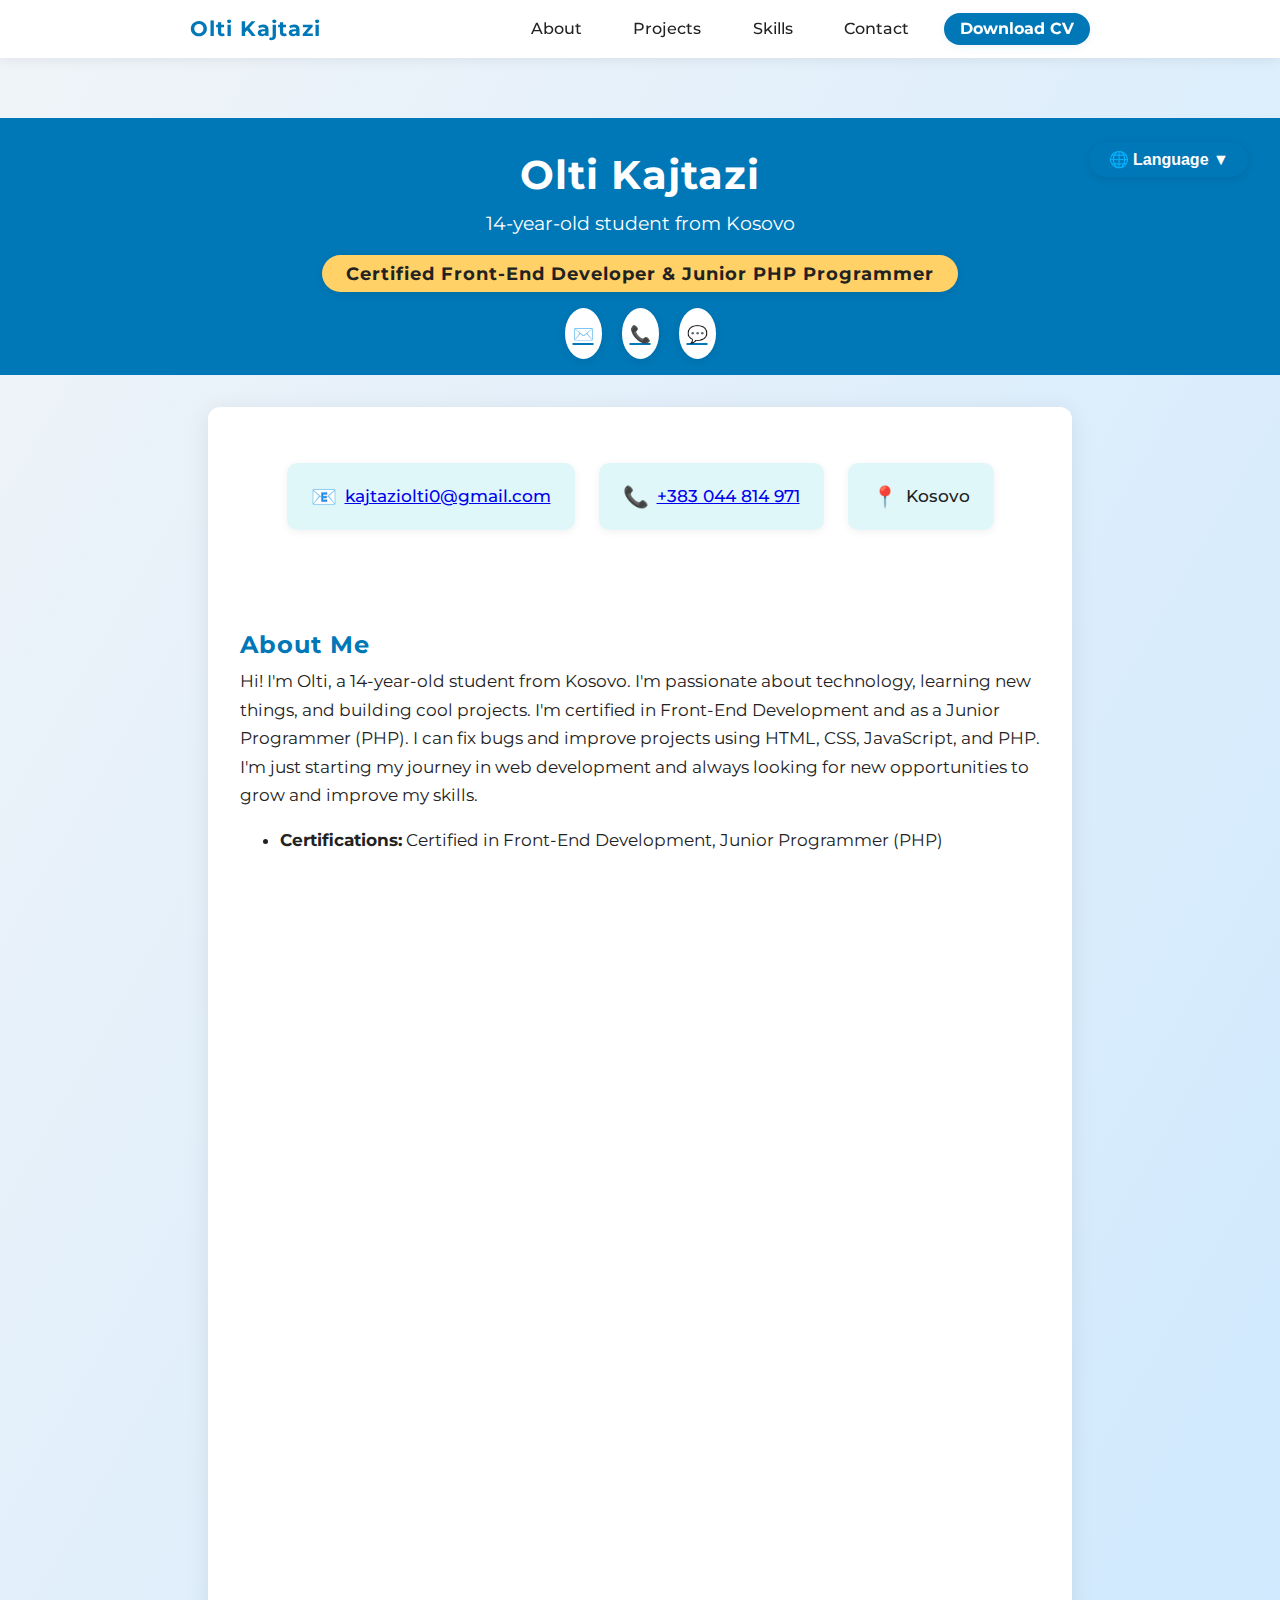
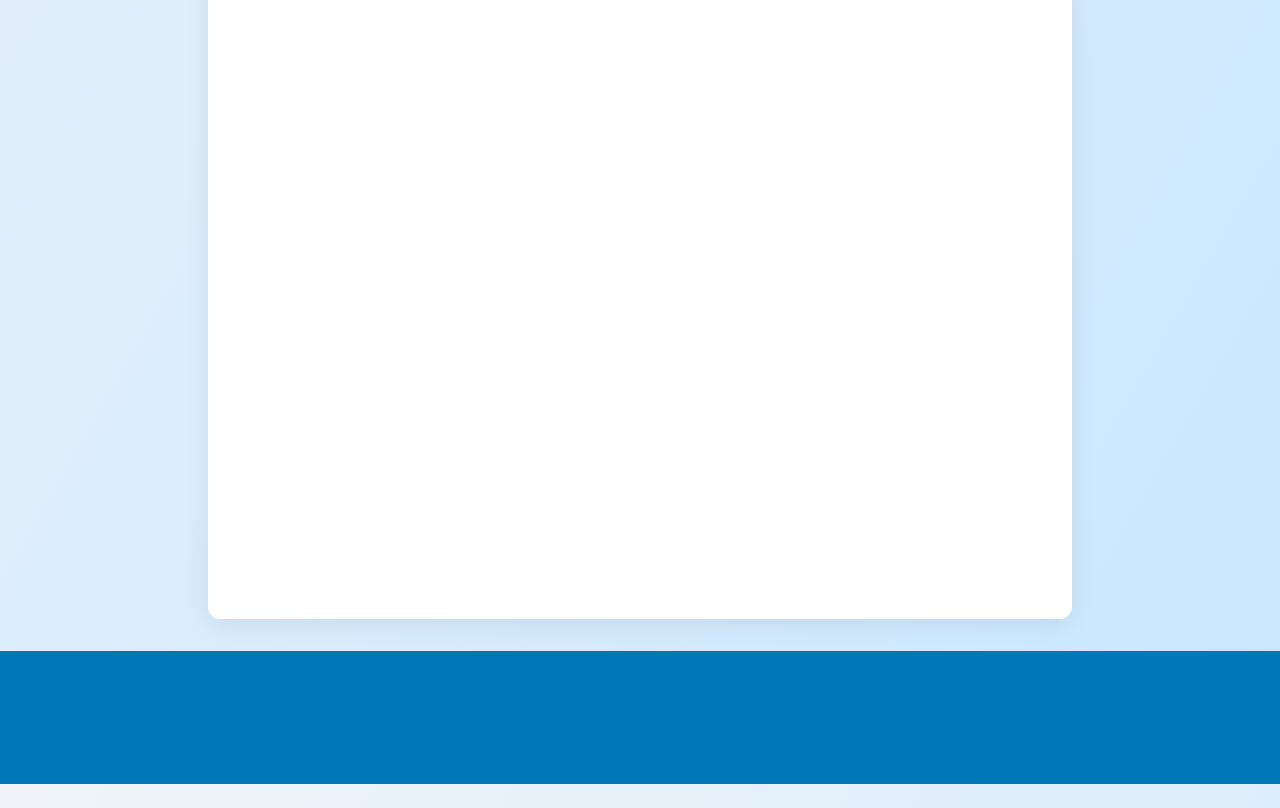
<file: index.html>
<!DOCTYPE html>
<html lang="en">
<head>
    <meta charset="UTF-8">
    <meta name="viewport" content="width=device-width, initial-scale=1.0">
    <title>Olti Kajtazi | Portfolio</title>
    <link href="https://fonts.googleapis.com/css2?family=Montserrat:wght@400;700&display=swap" rel="stylesheet">
    <style>
        body {
            font-family: 'Montserrat', Arial, sans-serif;
            margin: 0;
            padding: 0;
            background: linear-gradient(120deg, #f0f4f8 0%, #c9e7ff 100%);
            color: #222;
        }
        /* --- Navbar Styles --- */
        .navbar {
            width: 100%;
            background: #fff;
            box-shadow: 0 2px 12px rgba(0,0,0,0.07);
            position: sticky;
            top: 0;
            z-index: 100;
            transition: box-shadow 0.3s;
        }
        .nav-container {
            max-width: 900px;
            margin: 0 auto;
            display: flex;
            align-items: center;
            justify-content: space-between;
            padding: 0.7rem 1.5rem;
        }
        .nav-logo {
            font-family: 'Montserrat', Arial, sans-serif;
            font-weight: 700;
            font-size: 1.3rem;
            color: #0077b6;
            text-decoration: none;
            letter-spacing: 1px;
        }
        .nav-links {
            list-style: none;
            display: flex;
            gap: 1.2rem;
            margin: 0;
            padding: 0;
        }
        .nav-link {
            color: #222;
            text-decoration: none;
            font-weight: 500;
            font-size: 1rem;
            padding: 0.4rem 1rem;
            border-radius: 20px;
            transition: background 0.2s, color 0.2s, box-shadow 0.2s;
        }
        .nav-link:hover, .nav-link:focus {
            background: #e0f7fa;
            color: #0077b6;
            box-shadow: 0 2px 8px rgba(0,0,0,0.08);
        }
        .nav-cv {
            background: #0077b6;
            color: #fff;
            font-weight: 700;
            box-shadow: 0 2px 8px rgba(0,119,182,0.08);
        }
        .nav-cv:hover {
            background: #ffd166;
            color: #222;
        }
        @media (max-width: 700px) {
            .nav-container {
                flex-direction: column;
                align-items: flex-start;
                gap: 0.5rem;
                padding: 0.7rem 0.7rem;
            }
            .nav-links {
                gap: 0.5rem;
                flex-wrap: wrap;
            }
        }
        header {
            background: #0077b6;
            color: #fff;
            padding: 2rem 0 1rem 0;
            text-align: center;
            margin-top: 60px;
            position: relative;
        }
        header h1 {
            margin: 0;
            font-size: 2.5rem;
        }
        header p {
            margin: 0.5rem 0 0 0;
            font-size: 1.2rem;
        }
        .header-highlight {
            background: #ffd166;
            color: #222;
            display: inline-block;
            padding: 0.5rem 1.5rem;
            border-radius: 30px;
            font-weight: bold;
            font-size: 1.1rem;
            margin-top: 1rem;
            box-shadow: 0 2px 8px rgba(0,0,0,0.08);
            letter-spacing: 1px;
            animation: pop 1.2s cubic-bezier(.68,-0.55,.27,1.55);
        }
        @keyframes pop {
            0% { transform: scale(0.7); opacity: 0; }
            80% { transform: scale(1.1); opacity: 1; }
            100% { transform: scale(1); }
        }
        .container {
            max-width: 800px;
            margin: 2rem auto;
            background: #fff;
            border-radius: 12px;
            box-shadow: 0 4px 24px rgba(0,0,0,0.08);
            padding: 2rem;
        }
        .info {
            display: flex;
            flex-direction: column;
            gap: 0.5rem;
            margin-bottom: 2rem;
        }
        .info-cards {
            display: flex;
            gap: 1.5rem;
            justify-content: center;
            margin-bottom: 1.5rem;
            flex-wrap: wrap;
        }
        .info-card {
            background: #e0f7fa;
            border-radius: 10px;
            padding: 1rem 1.5rem;
            box-shadow: 0 2px 8px rgba(0,0,0,0.06);
            display: flex;
            align-items: center;
            gap: 0.5rem;
            font-size: 1.1rem;
            font-weight: 500;
            transition: transform 0.2s;
        }
        .info-card:hover {
            transform: translateY(-5px) scale(1.04);
            background: #b2ebf2;
        }
        .info-icon {
            font-size: 1.3rem;
        }
        .about {
            margin-bottom: 2rem;
        }
        .about h2 {
            color: #0077b6;
            margin-bottom: 0.5rem;
        }
        .about p {
            margin: 0;
        }
        .skills {
            margin-bottom: 2rem;
        }
        .skills h2 {
            color: #0077b6;
            margin-bottom: 0.5rem;
        }
        .skills-table {
            width: 100%;
            border-collapse: collapse;
            margin-top: 1rem;
        }
        .skills-table th, .skills-table td {
            border: 1px solid #e0f7fa;
            padding: 0.6rem 1rem;
            text-align: left;
        }
        .skills-table th {
            background: #e0f7fa;
            color: #0077b6;
            font-weight: 700;
        }
        .skills-table td {
            background: #f8fafc;
        }
        .skill-level {
            font-weight: 600;
            color: #0077b6;
        }
        .contact {
            margin-top: 2rem;
        }
        .contact h2 {
            color: #0077b6;
            margin-bottom: 0.5rem;
        }
        .contact ul {
            list-style: none;
            padding: 0;
        }
        .contact li {
            margin-bottom: 0.5rem;
        }
        footer {
            background: #0077b6;
            color: #fff;
            text-align: center;
            padding: 1rem 0;
            margin-top: 2rem;
            font-size: 1rem;
        }
        footer a {
            color: #fff;
            text-decoration: underline;
        }
        .footer-content {
            max-width: 800px;
            margin: 0 auto;
            display: flex;
            flex-wrap: wrap;
            gap: 0.5rem;
            justify-content: center;
            align-items: center;
        }
        .header-socials {
            margin-top: 1rem;
        }
        .header-socials a {
            margin: 0 0.5rem;
            font-size: 1.5rem;
            color: #0077b6;
            background: #fff;
            border-radius: 50%;
            padding: 0.3rem 0.5rem;
            box-shadow: 0 2px 8px rgba(0,0,0,0.08);
            transition: background 0.2s, color 0.2s, transform 0.2s;
            display: inline-block;
        }
        .header-socials a:hover {
            background: #ffd166;
            color: #222;
            transform: scale(1.15);
        }
        .social-icon {
            vertical-align: middle;
        }
        .projects {
            margin-bottom: 2rem;
        }
        .projects h2 {
            color: #0077b6;
            margin-bottom: 0.5rem;
        }
        .projects-grid {
            display: flex;
            gap: 1.5rem;
            flex-wrap: wrap;
            justify-content: center;
        }
        .project-card {
            background: #f8fafc;
            border-radius: 12px;
            box-shadow: 0 2px 12px rgba(0,0,0,0.07);
            padding: 1.2rem 1.5rem;
            width: 240px;
            text-align: center;
            transition: transform 0.2s, box-shadow 0.2s;
        }
        .project-card:hover {
            transform: translateY(-8px) scale(1.04);
            box-shadow: 0 6px 24px rgba(0,0,0,0.13);
            background: #e0f7fa;
        }
        .project-icon {
            font-size: 2rem;
            margin-bottom: 0.5rem;
        }
        .lang-switcher {
            position: absolute;
            top: 1.5rem;
            right: 2rem;
            z-index: 10;
            display: flex;
            flex-direction: column;
            align-items: flex-end;
        }
        .lang-btn {
            background: #0077b6;
            color: #fff;
            border: none;
            border-radius: 20px;
            padding: 0.5rem 1.2rem;
            font-size: 1rem;
            cursor: pointer;
            font-weight: 600;
            box-shadow: 0 2px 8px rgba(0,0,0,0.08);
            transition: background 0.2s;
        }
        .lang-btn:hover {
            background: #ffd166;
            color: #222;
        }
        .lang-menu {
            display: none;
            flex-direction: column;
            background: #fff;
            border-radius: 10px;
            box-shadow: 0 2px 12px rgba(0,0,0,0.13);
            margin-top: 0.5rem;
            min-width: 120px;
            overflow: hidden;
        }
        .lang-menu button {
            background: none;
            border: none;
            color: #0077b6;
            padding: 0.7rem 1rem;
            text-align: left;
            font-size: 1rem;
            cursor: pointer;
            transition: background 0.2s, color 0.2s;
        }
        .lang-menu button:hover {
            background: #e0f7fa;
            color: #222;
        }
        /* --- Section Animations --- */
        .container, .about, .skills, .projects, .contact, .footer-content {
            opacity: 0;
            transform: translateY(40px);
            transition: opacity 0.7s cubic-bezier(.68,-0.55,.27,1.55), transform 0.7s cubic-bezier(.68,-0.55,.27,1.55);
        }
        .container.visible, .about.visible, .skills.visible, .projects.visible, .contact.visible, .footer-content.visible {
            opacity: 1;
            transform: none;
        }
        /* --- Typography Improvements --- */
        h1, h2, h3 {
            letter-spacing: 1px;
        }
        h2 {
            font-size: 1.5rem;
            font-weight: 700;
        }
        h3 {
            font-size: 1.15rem;
            font-weight: 600;
        }
        p, li, span, a {
            font-size: 1.05rem;
            line-height: 1.7;
        }
        /* --- Section Spacing --- */
        section {
            margin-bottom: 2.5rem;
            padding-top: 1.5rem;
        }
        @media (max-width: 600px) {
            section {
                margin-bottom: 1.2rem;
                padding-top: 1rem;
            }
        }
    </style>
</head>
<body>
    <nav class="navbar">
        <div class="nav-container">
            <a href="#" class="nav-logo">Olti Kajtazi</a>
            <ul class="nav-links">
                <li><a href="#about" class="nav-link">About</a></li>
                <li><a href="#projects" class="nav-link">Projects</a></li>
                <li><a href="#skills" class="nav-link">Skills</a></li>
                <li><a href="#contact" class="nav-link">Contact</a></li>
                <li><a href="Olti_Kajtazi_CV.pdf" class="nav-link nav-cv" target="_blank" download>Download CV</a></li>
            </ul>
        </div>
    </nav>
    <header>
        <h1 id="main-title">Olti Kajtazi</h1>
        <p id="main-desc">14-year-old student from Kosovo</p>
        <div class="header-highlight" id="main-highlight">Certified Front-End Developer & Junior PHP Programmer</div>
        <div class="header-socials">
            <a href="mailto:kajtaziolti0@gmail.com" title="Email"><span class="social-icon">✉️</span></a>
            <a href="tel:+383044814971" title="Call"><span class="social-icon">📞</span></a>
            <a href="#" title="Contact"><span class="social-icon">💬</span></a>
        </div>
        <div class="lang-switcher" style="position: absolute; top: 1.5rem; right: 2rem;">
            <button class="lang-btn" onclick="toggleLangMenu()">🌐 Language ▼</button>
            <div class="lang-menu" id="lang-menu">
                <button onclick="setLang('en');toggleLangMenu()">English</button>
                <button onclick="setLang('sq');toggleLangMenu()">Shqip</button>
                <button onclick="setLang('es');toggleLangMenu()">Español</button>
                <button onclick="setLang('fr');toggleLangMenu()">Français</button>
                <button onclick="setLang('de');toggleLangMenu()">Deutsch</button>
                <button onclick="setLang('zh');toggleLangMenu()">中文</button>
                <button onclick="setLang('ar');toggleLangMenu()">العربية</button>
                <button onclick="setLang('pt');toggleLangMenu()">Português</button>
                <button onclick="setLang('ru');toggleLangMenu()">Русский</button>
                <button onclick="setLang('hi');toggleLangMenu()">हिन्दी</button>
            </div>
        </div>
    </header>
    <div class="container" id="main-container">
        <section class="info">
            <div class="info-cards">
                <div class="info-card">
                    <span class="info-icon">📧</span>
                    <a id="email-link" href="mailto:kajtaziolti0@gmail.com">kajtaziolti0@gmail.com</a>
                </div>
                <div class="info-card">
                    <span class="info-icon">📞</span>
                    <a id="phone-link" href="tel:+383044814971">+383 044 814 971</a>
                </div>
                <div class="info-card">
                    <span class="info-icon">📍</span>
                    <span id="location">Kosovo</span>
                </div>
            </div>
        </section>
        <section class="about" id="about">
            <h2 id="about-title">About Me</h2>
            <p id="about-desc">
                Hi! I'm Olti, a 14-year-old student from Kosovo. I'm passionate about technology, learning new things, and building cool projects. I'm certified in Front-End Development and as a Junior Programmer (PHP). I can fix bugs and improve projects using HTML, CSS, JavaScript, and PHP. I'm just starting my journey in web development and always looking for new opportunities to grow and improve my skills.
            </p>
            <ul>
                <li><strong id="cert-title">Certifications:</strong> <span id="cert-list">Certified in Front-End Development, Junior Programmer (PHP)</span></li>
            </ul>
        </section>
        <section class="skills" id="skills">
            <h2 id="skills-title">Skills</h2>
            <table class="skills-table">
                <thead>
                    <tr>
                        <th>Skill</th>
                        <th>Level</th>
                    </tr>
                </thead>
                <tbody>
                    <tr>
                        <td><span class="skill-icon">💻</span> <span id="skill1">HTML5, CSS3, JavaScript</span></td>
                        <td class="skill-level">Advanced</td>
                    </tr>
                    <tr>
                        <td><span class="skill-icon">🐘</span> <span id="skill2">PHP (Junior Programmer)</span></td>
                        <td class="skill-level">Intermediate</td>
                    </tr>
                    <tr>
                        <td><span class="skill-icon">📱</span> <span id="skill3">Responsive Web Design</span></td>
                        <td class="skill-level">Advanced</td>
                    </tr>
                    <tr>
                        <td><span class="skill-icon">🛠️</span> <span id="skill4">Bug Fixing & Debugging (HTML, CSS, JS, PHP)</span></td>
                        <td class="skill-level">Intermediate</td>
                    </tr>
                    <tr>
                        <td><span class="skill-icon">🤝</span> <span id="skill5">Teamwork & Communication</span></td>
                        <td class="skill-level">Good</td>
                    </tr>
                </tbody>
            </table>
        </section>
        <section class="projects" id="projects">
            <h2 id="projects-title">Sample Projects</h2>
            <div class="projects-grid">
                <div class="project-card">
                    <div class="project-icon">🌐</div>
                    <h3 id="proj1-title">Personal Portfolio</h3>
                    <p id="proj1-desc">A modern, responsive portfolio website built with HTML, CSS, and JavaScript. <br><a href="https://olti.xyz" target="_blank" rel="noopener" style="color:#0077b6;font-weight:600;">Visit olti.xyz</a></p>
                </div>
                <div class="project-card">
                    <div class="project-icon">🛒</div>
                    <h3 id="proj2-title">Mini E-commerce</h3>
                    <p id="proj2-desc">Simple e-commerce front-end with product listing and cart features (HTML, CSS, JS).</p>
                </div>
                <div class="project-card">
                    <div class="project-icon">🐘</div>
                    <h3 id="proj3-title">PHP Bug Fixer</h3>
                    <p id="proj3-desc">Helped fix bugs and improve code quality in PHP-based school projects.</p>
                </div>
            </div>
        </section>
        <section class="contact" id="contact">
            <h2 id="contact-title">Contact</h2>
            <ul>
                <li><span class="info-icon">📧</span> <a id="email-link" href="mailto:kajtaziolti0@gmail.com">kajtaziolti0@gmail.com</a></li>
                <li><span class="info-icon">💻</span> <a href="https://github.com/olti-kajtazi" target="_blank" rel="noopener">GitHub: olti-kajtazi</a></li>
                <li><span class="info-icon">📍</span> <span id="location">Kosovo</span></li>
            </ul>
        </section>
    </div>
    <footer>
        <div class="footer-content">
            <span id="footer-email">Email: <a href="mailto:kajtaziolti0@gmail.com">kajtaziolti0@gmail.com</a></span> |
            <span id="footer-phone">Phone: <a href="tel:+383044814971">+383 044 814 971</a></span> |
            <span id="footer-cert">Certifications: Certified in Front-End Development, Junior Programmer (PHP)</span> |
            <span id="footer-insta">Instagram: <a href="https://instagram.com/olti.kajtazi.31" target="_blank" rel="noopener">@olti.kajtazi.31</a></span>
        </div>
    </footer>
    <script>
        const translations = {
            en: {
                mainTitle: "Olti Kajtazi",
                mainDesc: "14-year-old student from Kosovo",
                mainHighlight: "Certified Front-End Developer & Junior PHP Programmer",
                aboutTitle: "About Me",
                aboutDesc: "Hi! I'm Olti, a 14-year-old student from Kosovo. I'm passionate about technology, learning new things, and building cool projects. I'm certified in Front-End Development and as a Junior Programmer (PHP). I can fix bugs and improve projects using HTML, CSS, JavaScript, and PHP. I'm just starting my journey in web development and always looking for new opportunities to grow and improve my skills.",
                certTitle: "Certifications:",
                certList: "Certified in Front-End Development, Junior Programmer (PHP)",
                skillsTitle: "Skills",
                skill1: "HTML5, CSS3, JavaScript",
                skill2: "PHP (Junior Programmer)",
                skill3: "Responsive Web Design",
                skill4: "Bug Fixing & Debugging (HTML, CSS, JS, PHP)",
                skill5: "Teamwork & Communication",
                projectsTitle: "Sample Projects",
                proj1Title: "Personal Portfolio",
                proj1Desc: "A modern, responsive portfolio website built with HTML, CSS, and JavaScript.",
                proj2Title: "Mini E-commerce",
                proj2Desc: "Simple e-commerce front-end with product listing and cart features (HTML, CSS, JS).",
                proj3Title: "PHP Bug Fixer",
                proj3Desc: "Helped fix bugs and improve code quality in PHP-based school projects.",
                footerEmail: "Email: ",
                footerPhone: "Phone: ",
                footerCert: "Certifications: Certified in Front-End Development, Junior Programmer (PHP)",
                footerInsta: "Instagram: "
            },
            sq: {
                mainTitle: "Olti Kajtazi",
                mainDesc: "Nxënës 14-vjeçar nga Kosova",
                mainHighlight: "I certifikuar në Front-End & Programues Junior PHP",
                aboutTitle: "Rreth Meje",
                aboutDesc: "Pershendetje! Unë jam Olti, një nxënës 14-vjeçar nga Kosova. Jam i apasionuar pas teknologjisë, mësimit të gjërave të reja dhe ndërtimit të projekteve të bukura. Jam i certifikuar në Front-End Development dhe si Programues Junior (PHP). Mund të rregulloj gabime dhe të përmirësoj projekte duke përdorur HTML, CSS, JavaScript dhe PHP. Jam në fillim të rrugëtimit tim në zhvillimin web dhe gjithmonë kërkoj mundësi të reja për të mësuar dhe përmirësuar aftësitë e mia.",
                certTitle: "Certifikime:",
                certList: "I certifikuar në Front-End Development, Programues Junior (PHP)",
                skillsTitle: "Aftësitë",
                skill1: "HTML5, CSS3, JavaScript",
                skill2: "PHP (Programues Junior)",
                skill3: "Dizajn Web i Përshtatshëm",
                skill4: "Rregullimi & Gjetja e Gabimeve (HTML, CSS, JS, PHP)",
                skill5: "Puna në Grup & Komunikimi",
                projectsTitle: "Projektet Shembull",
                proj1Title: "Portofolio Personale",
                proj1Desc: "Një faqe portofolio moderne dhe e përshtatshme për çdo pajisje, ndërtuar me HTML, CSS dhe JavaScript.",
                proj2Title: "Mini E-commerce",
                proj2Desc: "Front-end i thjeshtë për e-commerce me listim produktesh dhe karrocë (HTML, CSS, JS).",
                proj3Title: "Rregullues Gabimesh PHP",
                proj3Desc: "Ndihmova në rregullimin e gabimeve dhe përmirësimin e cilësisë së kodit në projekte shkollore me PHP.",
                footerEmail: "Email: ",
                footerPhone: "Tel: ",
                footerCert: "Certifikime: I certifikuar në Front-End Development, Programues Junior (PHP)",
                footerInsta: "Instagram: "
            },
            es: {
                mainTitle: "Olti Kajtazi",
                mainDesc: "Estudiante de 14 años de Kosovo",
                mainHighlight: "Desarrollador Front-End Certificado y Programador Junior PHP",
                aboutTitle: "Sobre Mí",
                aboutDesc: "¡Hola! Soy Olti, un estudiante de 14 años de Kosovo. Me apasiona la tecnología, aprender cosas nuevas y crear proyectos geniales. Estoy certificado en desarrollo Front-End y como programador junior (PHP). Puedo corregir errores y mejorar proyectos usando HTML, CSS, JavaScript y PHP. Estoy comenzando mi camino en el desarrollo web y siempre busco nuevas oportunidades para crecer y mejorar mis habilidades.",
                certTitle: "Certificaciones:",
                certList: "Certificado en Desarrollo Front-End, Programador Junior (PHP)",
                skillsTitle: "Habilidades",
                skill1: "HTML5, CSS3, JavaScript",
                skill2: "PHP (Programador Junior)",
                skill3: "Diseño Web Responsivo",
                skill4: "Corrección y Depuración de Errores (HTML, CSS, JS, PHP)",
                skill5: "Trabajo en Equipo y Comunicación",
                projectsTitle: "Proyectos de Ejemplo",
                proj1Title: "Portafolio Personal",
                proj1Desc: "Un sitio web de portafolio moderno y responsivo construido con HTML, CSS y JavaScript.",
                proj2Title: "Mini E-commerce",
                proj2Desc: "Front-end simple de e-commerce con listado de productos y carrito (HTML, CSS, JS).",
                proj3Title: "Corregidor de Errores PHP",
                proj3Desc: "Ayudé a corregir errores y mejorar la calidad del código en proyectos escolares con PHP.",
                footerEmail: "Correo: ",
                footerPhone: "Teléfono: ",
                footerCert: "Certificaciones: Certificado en Desarrollo Front-End, Programador Junior (PHP)",
                footerInsta: "Instagram: "
            },
            fr: {
                mainTitle: "Olti Kajtazi",
                mainDesc: "Étudiant de 14 ans du Kosovo",
                mainHighlight: "Développeur Front-End Certifié & Programmeur PHP Junior",
                aboutTitle: "À propos de moi",
                aboutDesc: "Salut ! Je suis Olti, un étudiant de 14 ans du Kosovo. Passionné par la technologie, l'apprentissage et la création de projets. Certifié en développement Front-End et comme programmeur junior (PHP). Je peux corriger des bugs et améliorer des projets en HTML, CSS, JavaScript et PHP. Je débute dans le développement web et cherche toujours à progresser.",
                certTitle: "Certifications:",
                certList: "Certifié en Développement Front-End, Programmeur Junior (PHP)",
                skillsTitle: "Compétences",
                skill1: "HTML5, CSS3, JavaScript",
                skill2: "PHP (Programmeur Junior)",
                skill3: "Design Web Responsive",
                skill4: "Correction & Débogage (HTML, CSS, JS, PHP)",
                skill5: "Travail d'équipe & Communication",
                projectsTitle: "Projets Exemple",
                proj1Title: "Portfolio Personnel",
                proj1Desc: "Un site portfolio moderne et responsive construit avec HTML, CSS et JavaScript.",
                proj2Title: "Mini E-commerce",
                proj2Desc: "Front-end simple de e-commerce avec liste de produits et panier (HTML, CSS, JS).",
                proj3Title: "Correcteur de Bugs PHP",
                proj3Desc: "Aidé à corriger des bugs et améliorer la qualité du code dans des projets scolaires en PHP.",
                footerEmail: "Email : ",
                footerPhone: "Téléphone : ",
                footerCert: "Certifications : Certifié en Développement Front-End, Programmeur Junior (PHP)",
                footerInsta: "Instagram : "
            },
            de: {
                mainTitle: "Olti Kajtazi",
                mainDesc: "14-jähriger Schüler aus dem Kosovo",
                mainHighlight: "Zertifizierter Front-End-Entwickler & Junior PHP Programmierer",
                aboutTitle: "Über mich",
                aboutDesc: "Hallo! Ich bin Olti, ein 14-jähriger Schüler aus dem Kosovo. Ich bin begeistert von Technologie, neuen Dingen und coolen Projekten. Ich bin zertifiziert in Front-End-Entwicklung und als Junior-Programmierer (PHP). Ich kann Fehler beheben und Projekte mit HTML, CSS, JavaScript und PHP verbessern. Ich beginne gerade meine Reise in der Webentwicklung und suche immer nach neuen Möglichkeiten, meine Fähigkeiten zu verbessern.",
                certTitle: "Zertifikate:",
                certList: "Zertifiziert in Front-End-Entwicklung, Junior Programmierer (PHP)",
                skillsTitle: "Fähigkeiten",
                skill1: "HTML5, CSS3, JavaScript",
                skill2: "PHP (Junior Programmierer)",
                skill3: "Responsives Webdesign",
                skill4: "Fehlerbehebung & Debugging (HTML, CSS, JS, PHP)",
                skill5: "Teamarbeit & Kommunikation",
                projectsTitle: "Beispielprojekte",
                proj1Title: "Persönliches Portfolio",
                proj1Desc: "Eine moderne, responsive Portfolio-Website mit HTML, CSS und JavaScript.",
                proj2Title: "Mini E-Commerce",
                proj2Desc: "Einfaches E-Commerce-Frontend mit Produktliste und Warenkorb (HTML, CSS, JS).",
                proj3Title: "PHP Fehlerbeheber",
                proj3Desc: "Habe geholfen, Fehler zu beheben und die Codequalität in PHP-Schulprojekten zu verbessern.",
                footerEmail: "E-Mail: ",
                footerPhone: "Telefon: ",
                footerCert: "Zertifikate: Zertifiziert in Front-End-Entwicklung, Junior Programmierer (PHP)",
                footerInsta: "Instagram: "
            },
            zh: {
                mainTitle: "Olti Kajtazi",
                mainDesc: "来自科索沃的14岁学生",
                mainHighlight: "认证前端开发者 & PHP初级程序员",
                aboutTitle: "关于我",
                aboutDesc: "你好！我是Olti，来自科索沃的14岁学生。我热爱技术，喜欢学习新知识和开发有趣的项目。我拥有前端开发和PHP初级程序员证书。我可以用HTML、CSS、JavaScript和PHP修复bug并改进项目。我刚刚开始我的Web开发之路，期待更多学习和成长的机会。",
                certTitle: "证书：",
                certList: "前端开发证书，PHP初级程序员",
                skillsTitle: "技能",
                skill1: "HTML5, CSS3, JavaScript",
                skill2: "PHP（初级程序员）",
                skill3: "响应式网页设计",
                skill4: "修复和调试（HTML, CSS, JS, PHP）",
                skill5: "团队合作与沟通",
                projectsTitle: "示例项目",
                proj1Title: "个人作品集",
                proj1Desc: "一个用HTML、CSS和JavaScript构建的现代响应式作品集网站。",
                proj2Title: "迷你电商",
                proj2Desc: "简单的电商前端，包含产品列表和购物车功能（HTML, CSS, JS）。",
                proj3Title: "PHP Bug修复",
                proj3Desc: "帮助修复PHP学校项目中的bug并提升代码质量。",
                footerEmail: "邮箱：",
                footerPhone: "电话：",
                footerCert: "证书：前端开发证书，PHP初级程序员",
                footerInsta: "Instagram："
            },
            ar: {
                mainTitle: "أولتي كاجتازي",
                mainDesc: "طالب يبلغ من العمر 14 عامًا من كوسوفو",
                mainHighlight: "مطور Front-End معتمد ومبرمج PHP مبتدئ",
                aboutTitle: "عنّي",
                aboutDesc: "مرحبًا! أنا أولتي، طالب يبلغ من العمر 14 عامًا من كوسوفو. شغوف بالتكنولوجيا وتعلم أشياء جديدة وبناء مشاريع رائعة. حاصل على شهادة في تطوير الواجهة الأمامية ومبرمج مبتدئ (PHP). يمكنني إصلاح الأخطاء وتحسين المشاريع باستخدام HTML وCSS وJavaScript وPHP. بدأت رحلتي في تطوير الويب وأبحث دائمًا عن فرص جديدة للنمو وتطوير مهاراتي.",
                certTitle: "الشهادات:",
                certList: "حاصل على شهادة في تطوير الواجهة الأمامية، مبرمج مبتدئ (PHP)",
                skillsTitle: "المهارات",
                skill1: "HTML5, CSS3, JavaScript",
                skill2: "PHP (مبرمج مبتدئ)",
                skill3: "تصميم ويب متجاوب",
                skill4: "إصلاح الأخطاء وتصحيحها (HTML, CSS, JS, PHP)",
                skill5: "العمل الجماعي والتواصل",
                projectsTitle: "نماذج مشاريع",
                proj1Title: "ملف شخصي",
                proj1Desc: "موقع ملف شخصي حديث ومتجاوب تم بناؤه باستخدام HTML وCSS وJavaScript.",
                proj2Title: "تجارة إلكترونية مصغرة",
                proj2Desc: "واجهة أمامية بسيطة للتجارة الإلكترونية مع قائمة منتجات وسلة (HTML, CSS, JS).",
                proj3Title: "مصلح أخطاء PHP",
                proj3Desc: "ساعدت في إصلاح الأخطاء وتحسين جودة الكود في مشاريع PHP المدرسية.",
                footerEmail: "البريد الإلكتروني: ",
                footerPhone: "الهاتف: ",
                footerCert: "الشهادات: حاصل على شهادة في تطوير الواجهة الأمامية، مبرمج مبتدئ (PHP)",
                footerInsta: "انستغرام: "
            },
            pt: {
                mainTitle: "Olti Kajtazi",
                mainDesc: "Estudante de 14 anos do Kosovo",
                mainHighlight: "Desenvolvedor Front-End Certificado & Programador Júnior PHP",
                aboutTitle: "Sobre Mim",
                aboutDesc: "Olá! Eu sou Olti, um estudante de 14 anos do Kosovo. Sou apaixonado por tecnologia, aprender coisas novas e criar projetos legais. Sou certificado em Front-End Development e como Programador Júnior (PHP). Posso corrigir bugs e melhorar projetos usando HTML, CSS, JavaScript e PHP. Estou começando minha jornada no desenvolvimento web e sempre procuro novas oportunidades para crescer e aprimorar minhas habilidades.",
                certTitle: "Certificações:",
                certList: "Certificado em Front-End Development, Programador Júnior (PHP)",
                skillsTitle: "Habilidades",
                skill1: "HTML5, CSS3, JavaScript",
                skill2: "PHP (Programador Júnior)",
                skill3: "Design Web Responsivo",
                skill4: "Correção e Depuração de Bugs (HTML, CSS, JS, PHP)",
                skill5: "Trabalho em Equipe & Comunicação",
                projectsTitle: "Projetos de Exemplo",
                proj1Title: "Portfólio Pessoal",
                proj1Desc: "Um site de portfólio moderno e responsivo construído com HTML, CSS e JavaScript.",
                proj2Title: "Mini E-commerce",
                proj2Desc: "Front-end simples de e-commerce com listagem de produtos e carrinho (HTML, CSS, JS).",
                proj3Title: "Corretor de Bugs PHP",
                proj3Desc: "Ajudei a corrigir bugs e melhorar a qualidade do código em projetos escolares com PHP.",
                footerEmail: "Email: ",
                footerPhone: "Telefone: ",
                footerCert: "Certificações: Certificado em Front-End Development, Programador Júnior (PHP)",
                footerInsta: "Instagram: "
            },
            ru: {
                mainTitle: "Олти Кайтази",
                mainDesc: "14-летний ученик из Косово",
                mainHighlight: "Сертифицированный Front-End разработчик и Junior PHP программист",
                aboutTitle: "Обо мне",
                aboutDesc: "Привет! Я Олти, 14-летний ученик из Косово. Я увлекаюсь технологиями, люблю учиться новому и создавать интересные проекты. Я сертифицирован в Front-End разработке и как Junior программист (PHP). Могу исправлять ошибки и улучшать проекты на HTML, CSS, JavaScript и PHP. Я только начинаю свой путь в веб-разработке и всегда ищу новые возможности для роста и развития своих навыков.",
                certTitle: "Сертификаты:",
                certList: "Сертифицирован в Front-End разработке, Junior программист (PHP)",
                skillsTitle: "Навыки",
                skill1: "HTML5, CSS3, JavaScript",
                skill2: "PHP (Junior программист)",
                skill3: "Адаптивный веб-дизайн",
                skill4: "Исправление и отладка ошибок (HTML, CSS, JS, PHP)",
                skill5: "Работа в команде и коммуникация",
                projectsTitle: "Примеры проектов",
                proj1Title: "Личное портфолио",
                proj1Desc: "Современный адаптивный сайт-портфолио на HTML, CSS и JavaScript.",
                proj2Title: "Мини E-commerce",
                proj2Desc: "Простой фронтенд для интернет-магазина с каталогом товаров и корзиной (HTML, CSS, JS).",
                proj3Title: "Исправление ошибок PHP",
                proj3Desc: "Помогал исправлять ошибки и улучшать качество кода в школьных проектах на PHP.",
                footerEmail: "Почта: ",
                footerPhone: "Телефон: ",
                footerCert: "Сертификаты: Сертифицирован в Front-End разработке, Junior программист (PHP)",
                footerInsta: "Инстаграм: "
            },
            hi: {
                mainTitle: "ओल्टी काजताज़ी",
                mainDesc: "कोसोवो का 14 वर्षीय छात्र",
                mainHighlight: "प्रमाणित फ्रंट-एंड डेवलपर और जूनियर PHP प्रोग्रामर",
                aboutTitle: "मेरे बारे में",
                aboutDesc: "नमस्ते! मैं ओल्टी हूँ, कोसोवो का 14 वर्षीय छात्र। मुझे तकनीक, नई चीजें सीखना और शानदार प्रोजेक्ट बनाना पसंद है। मैं फ्रंट-एंड डेवलपमेंट और जूनियर प्रोग्रामर (PHP) में प्रमाणित हूँ। मैं HTML, CSS, JavaScript और PHP का उपयोग करके बग्स ठीक कर सकता हूँ और प्रोजेक्ट्स को बेहतर बना सकता हूँ। मैं वेब डेवलपमेंट की अपनी यात्रा शुरू कर रहा हूँ और हमेशा अपनी क्षमताओं को बढ़ाने के लिए नए अवसरों की तलाश में रहता हूँ।",
                certTitle: "प्रमाणपत्र:",
                certList: "फ्रंट-एंड डेवलपमेंट में प्रमाणित, जूनियर प्रोग्रामर (PHP)",
                skillsTitle: "कौशल",
                skill1: "HTML5, CSS3, JavaScript",
                skill2: "PHP (जूनियर प्रोग्रामर)",
                skill3: "उत्तरदायी वेब डिज़ाइन",
                skill4: "बग फिक्सिंग और डिबगिंग (HTML, CSS, JS, PHP)",
                skill5: "टीमवर्क और संचार",
                projectsTitle: "नमूना प्रोजेक्ट्स",
                proj1Title: "पर्सनल पोर्टफोलियो",
                proj1Desc: "HTML, CSS और JavaScript से बना एक आधुनिक, उत्तरदायी पोर्टफोलियो वेबसाइट।",
                proj2Title: "मिनी ई-कॉमर्स",
                proj2Desc: "सरल ई-कॉमर्स फ्रंट-एंड जिसमें उत्पाद सूची और कार्ट फीचर्स (HTML, CSS, JS) हैं।",
                proj3Title: "PHP बग फिक्सर",
                proj3Desc: "PHP आधारित स्कूल प्रोजेक्ट्स में बग्स को ठीक करने और कोड क्वालिटी सुधारने में मदद की।",
                footerEmail: "ईमेल: ",
                footerPhone: "फोन: ",
                footerCert: "प्रमाणपत्र: फ्रंट-एंड डेवलपमेंट में प्रमाणित, जूनियर प्रोग्रामर (PHP)",
                footerInsta: "इंस्टाग्राम: "
            }
        };
        function setLang(lang) {
            const t = translations[lang];
            document.getElementById('main-title').textContent = t.mainTitle;
            document.getElementById('main-desc').textContent = t.mainDesc;
            document.getElementById('main-highlight').textContent = t.mainHighlight;
            document.getElementById('about-title').textContent = t.aboutTitle;
            document.getElementById('about-desc').textContent = t.aboutDesc;
            document.getElementById('cert-title').textContent = t.certTitle;
            document.getElementById('cert-list').textContent = t.certList;
            document.getElementById('skills-title').textContent = t.skillsTitle;
            document.getElementById('skill1').textContent = t.skill1;
            document.getElementById('skill2').textContent = t.skill2;
            document.getElementById('skill3').textContent = t.skill3;
            document.getElementById('skill4').textContent = t.skill4;
            document.getElementById('skill5').textContent = t.skill5;
            document.getElementById('projects-title').textContent = t.projectsTitle;
            document.getElementById('proj1-title').textContent = t.proj1Title;
            document.getElementById('proj1-desc').textContent = t.proj1Desc;
            document.getElementById('proj2-title').textContent = t.proj2Title;
            document.getElementById('proj2-desc').textContent = t.proj2Desc;
            document.getElementById('proj3-title').textContent = t.proj3Title;
            document.getElementById('proj3-desc').textContent = t.proj3Desc;
            document.getElementById('footer-email').innerHTML = t.footerEmail + '<a href="mailto:kajtaziolti0@gmail.com">kajtaziolti0@gmail.com</a>';
            document.getElementById('footer-phone').innerHTML = t.footerPhone + '<a href="tel:+383044814971">+383 044 814 971</a>';
            document.getElementById('footer-cert').textContent = t.footerCert;
            document.getElementById('footer-insta').innerHTML = t.footerInsta + '<a href="https://instagram.com/olti.kajtazi.31" target="_blank" rel="noopener">@olti.kajtazi.31</a>';
            document.getElementById('location').textContent = lang === 'en' ? 'Kosovo' : 'Kosova';
        }
        function toggleLangMenu() {
            const menu = document.getElementById('lang-menu');
            menu.style.display = menu.style.display === 'flex' ? 'none' : 'flex';
        }
        // Smooth scroll for nav links
        document.querySelectorAll('.nav-link').forEach(link => {
            link.addEventListener('click', function(e) {
                const href = this.getAttribute('href');
                if (href.startsWith('#')) {
                    e.preventDefault();
                    document.querySelector(href).scrollIntoView({ behavior: 'smooth' });
                }
            });
        });
        // Optional: Close dropdown if clicked outside
        window.addEventListener('click', function(e) {
            const menu = document.getElementById('lang-menu');
            const btn = document.querySelector('.lang-btn');
            if (!menu.contains(e.target) && !btn.contains(e.target)) {
                menu.style.display = 'none';
            }
        });
        // Section fade-in animation
        const observer = new IntersectionObserver(entries => {
            entries.forEach(entry => {
                if (entry.isIntersecting) {
                    entry.target.classList.add('visible');
                }
            });
        }, {
            threshold: 0.1
        });
        document.querySelectorAll('section, .container').forEach(section => {
            observer.observe(section);
        });
        // --- Section fade-in on scroll ---
        function revealOnScroll() {
            const reveals = document.querySelectorAll('.container, .about, .skills, .projects, .contact, .footer-content');
            for (const el of reveals) {
                const rect = el.getBoundingClientRect();
                if (rect.top < window.innerHeight - 60) {
                    el.classList.add('visible');
                }
            }
        }
        window.addEventListener('scroll', revealOnScroll);
        window.addEventListener('DOMContentLoaded', revealOnScroll);
    </script>
</body>
</html>
</file>
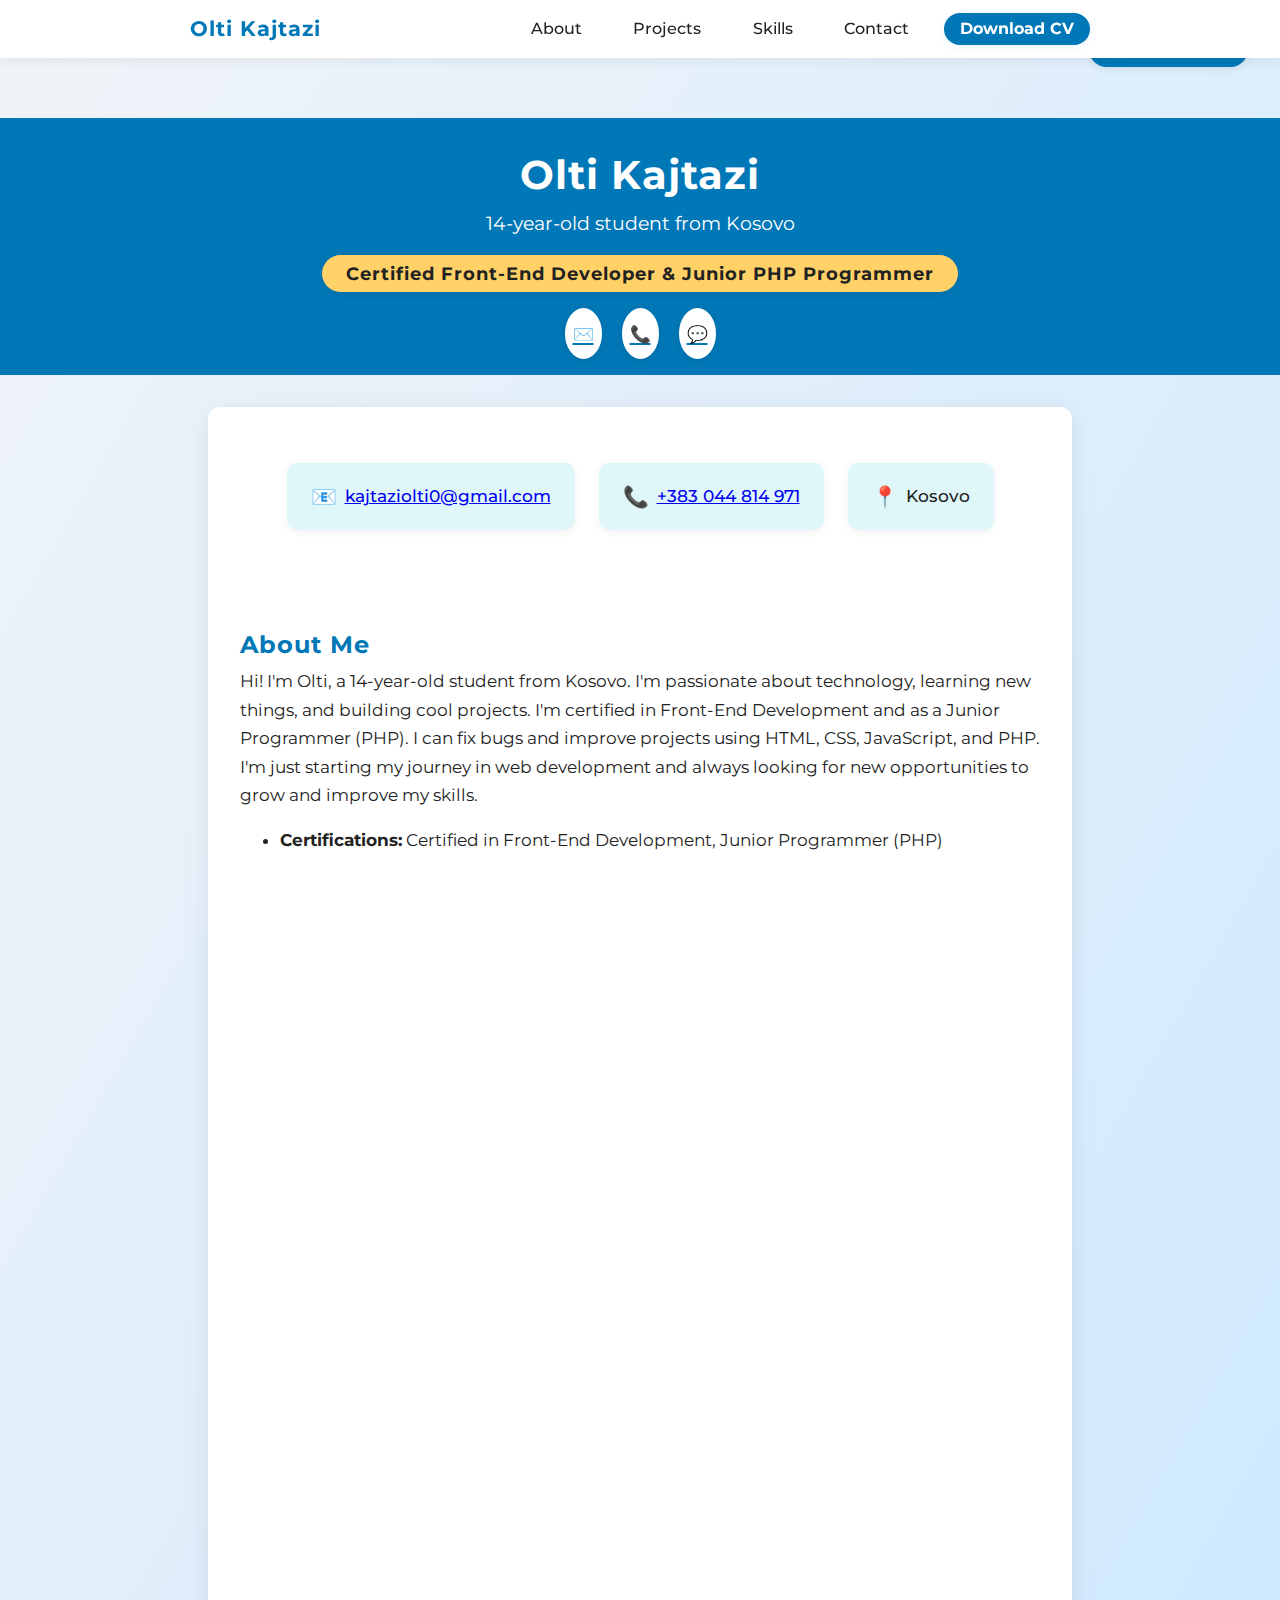
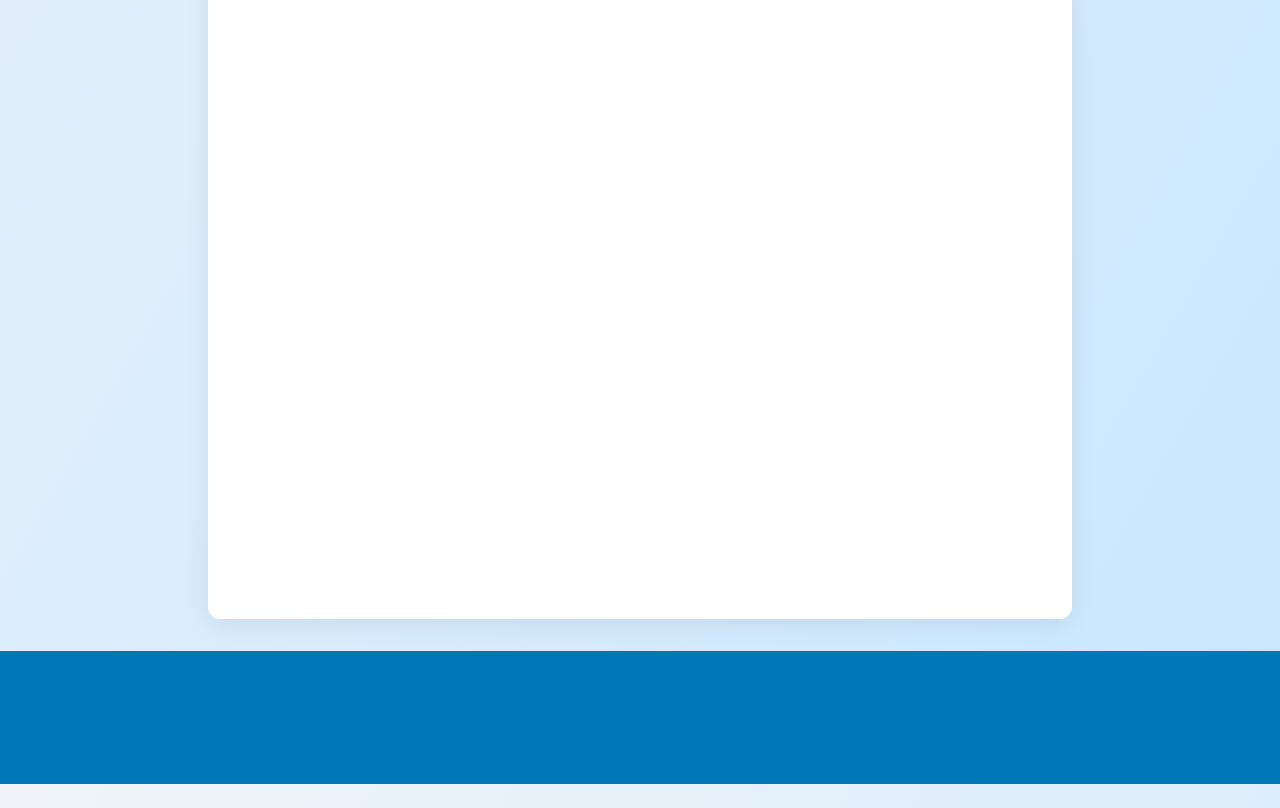
<file: protofolio/index.html>
<!DOCTYPE html>
<html lang="en">
<head>
    <meta charset="UTF-8">
    <meta name="viewport" content="width=device-width, initial-scale=1.0">
    <title>Olti Kajtazi | Portfolio</title>
    <link href="https://fonts.googleapis.com/css2?family=Montserrat:wght@400;700&display=swap" rel="stylesheet">
    <style>
        body {
            font-family: 'Montserrat', Arial, sans-serif;
            margin: 0;
            padding: 0;
            background: linear-gradient(120deg, #f0f4f8 0%, #c9e7ff 100%);
            color: #222;
        }
        /* --- Navbar Styles --- */
        .navbar {
            width: 100%;
            background: #fff;
            box-shadow: 0 2px 12px rgba(0,0,0,0.07);
            position: sticky;
            top: 0;
            z-index: 100;
            transition: box-shadow 0.3s;
        }
        .nav-container {
            max-width: 900px;
            margin: 0 auto;
            display: flex;
            align-items: center;
            justify-content: space-between;
            padding: 0.7rem 1.5rem;
        }
        .nav-logo {
            font-family: 'Montserrat', Arial, sans-serif;
            font-weight: 700;
            font-size: 1.3rem;
            color: #0077b6;
            text-decoration: none;
            letter-spacing: 1px;
        }
        .nav-links {
            list-style: none;
            display: flex;
            gap: 1.2rem;
            margin: 0;
            padding: 0;
        }
        .nav-link {
            color: #222;
            text-decoration: none;
            font-weight: 500;
            font-size: 1rem;
            padding: 0.4rem 1rem;
            border-radius: 20px;
            transition: background 0.2s, color 0.2s, box-shadow 0.2s;
        }
        .nav-link:hover, .nav-link:focus {
            background: #e0f7fa;
            color: #0077b6;
            box-shadow: 0 2px 8px rgba(0,0,0,0.08);
        }
        .nav-cv {
            background: #0077b6;
            color: #fff;
            font-weight: 700;
            box-shadow: 0 2px 8px rgba(0,119,182,0.08);
        }
        .nav-cv:hover {
            background: #ffd166;
            color: #222;
        }
        @media (max-width: 700px) {
            .nav-container {
                flex-direction: column;
                align-items: flex-start;
                gap: 0.5rem;
                padding: 0.7rem 0.7rem;
            }
            .nav-links {
                gap: 0.5rem;
                flex-wrap: wrap;
            }
        }
        header {
            background: #0077b6;
            color: #fff;
            padding: 2rem 0 1rem 0;
            text-align: center;
            margin-top: 60px;
        }
        header h1 {
            margin: 0;
            font-size: 2.5rem;
        }
        header p {
            margin: 0.5rem 0 0 0;
            font-size: 1.2rem;
        }
        .header-highlight {
            background: #ffd166;
            color: #222;
            display: inline-block;
            padding: 0.5rem 1.5rem;
            border-radius: 30px;
            font-weight: bold;
            font-size: 1.1rem;
            margin-top: 1rem;
            box-shadow: 0 2px 8px rgba(0,0,0,0.08);
            letter-spacing: 1px;
            animation: pop 1.2s cubic-bezier(.68,-0.55,.27,1.55);
        }
        @keyframes pop {
            0% { transform: scale(0.7); opacity: 0; }
            80% { transform: scale(1.1); opacity: 1; }
            100% { transform: scale(1); }
        }
        .container {
            max-width: 800px;
            margin: 2rem auto;
            background: #fff;
            border-radius: 12px;
            box-shadow: 0 4px 24px rgba(0,0,0,0.08);
            padding: 2rem;
        }
        .info {
            display: flex;
            flex-direction: column;
            gap: 0.5rem;
            margin-bottom: 2rem;
        }
        .info-cards {
            display: flex;
            gap: 1.5rem;
            justify-content: center;
            margin-bottom: 1.5rem;
            flex-wrap: wrap;
        }
        .info-card {
            background: #e0f7fa;
            border-radius: 10px;
            padding: 1rem 1.5rem;
            box-shadow: 0 2px 8px rgba(0,0,0,0.06);
            display: flex;
            align-items: center;
            gap: 0.5rem;
            font-size: 1.1rem;
            font-weight: 500;
            transition: transform 0.2s;
        }
        .info-card:hover {
            transform: translateY(-5px) scale(1.04);
            background: #b2ebf2;
        }
        .info-icon {
            font-size: 1.3rem;
        }
        .about {
            margin-bottom: 2rem;
        }
        .about h2 {
            color: #0077b6;
            margin-bottom: 0.5rem;
        }
        .about p {
            margin: 0;
        }
        .skills {
            margin-bottom: 2rem;
        }
        .skills h2 {
            color: #0077b6;
            margin-bottom: 0.5rem;
        }
        .skills-table {
            width: 100%;
            border-collapse: collapse;
            margin-top: 1rem;
        }
        .skills-table th, .skills-table td {
            border: 1px solid #e0f7fa;
            padding: 0.6rem 1rem;
            text-align: left;
        }
        .skills-table th {
            background: #e0f7fa;
            color: #0077b6;
            font-weight: 700;
        }
        .skills-table td {
            background: #f8fafc;
        }
        .skill-level {
            font-weight: 600;
            color: #0077b6;
        }
        .contact {
            margin-top: 2rem;
        }
        .contact h2 {
            color: #0077b6;
            margin-bottom: 0.5rem;
        }
        .contact ul {
            list-style: none;
            padding: 0;
        }
        .contact li {
            margin-bottom: 0.5rem;
        }
        footer {
            background: #0077b6;
            color: #fff;
            text-align: center;
            padding: 1rem 0;
            margin-top: 2rem;
            font-size: 1rem;
        }
        footer a {
            color: #fff;
            text-decoration: underline;
        }
        .footer-content {
            max-width: 800px;
            margin: 0 auto;
            display: flex;
            flex-wrap: wrap;
            gap: 0.5rem;
            justify-content: center;
            align-items: center;
        }
        .header-socials {
            margin-top: 1rem;
        }
        .header-socials a {
            margin: 0 0.5rem;
            font-size: 1.5rem;
            color: #0077b6;
            background: #fff;
            border-radius: 50%;
            padding: 0.3rem 0.5rem;
            box-shadow: 0 2px 8px rgba(0,0,0,0.08);
            transition: background 0.2s, color 0.2s, transform 0.2s;
            display: inline-block;
        }
        .header-socials a:hover {
            background: #ffd166;
            color: #222;
            transform: scale(1.15);
        }
        .social-icon {
            vertical-align: middle;
        }
        .projects {
            margin-bottom: 2rem;
        }
        .projects h2 {
            color: #0077b6;
            margin-bottom: 0.5rem;
        }
        .projects-grid {
            display: flex;
            gap: 1.5rem;
            flex-wrap: wrap;
            justify-content: center;
        }
        .project-card {
            background: #f8fafc;
            border-radius: 12px;
            box-shadow: 0 2px 12px rgba(0,0,0,0.07);
            padding: 1.2rem 1.5rem;
            width: 240px;
            text-align: center;
            transition: transform 0.2s, box-shadow 0.2s;
        }
        .project-card:hover {
            transform: translateY(-8px) scale(1.04);
            box-shadow: 0 6px 24px rgba(0,0,0,0.13);
            background: #e0f7fa;
        }
        .project-icon {
            font-size: 2rem;
            margin-bottom: 0.5rem;
        }
        .lang-switcher {
            position: absolute;
            top: 2rem;
            right: 2rem;
            z-index: 10;
            display: flex;
            flex-direction: column;
            align-items: flex-end;
        }
        .lang-btn {
            background: #0077b6;
            color: #fff;
            border: none;
            border-radius: 20px;
            padding: 0.5rem 1.2rem;
            font-size: 1rem;
            cursor: pointer;
            font-weight: 600;
            box-shadow: 0 2px 8px rgba(0,0,0,0.08);
            transition: background 0.2s;
        }
        .lang-btn:hover {
            background: #ffd166;
            color: #222;
        }
        .lang-menu {
            display: none;
            flex-direction: column;
            background: #fff;
            border-radius: 10px;
            box-shadow: 0 2px 12px rgba(0,0,0,0.13);
            margin-top: 0.5rem;
            min-width: 120px;
            overflow: hidden;
        }
        .lang-menu button {
            background: none;
            border: none;
            color: #0077b6;
            padding: 0.7rem 1rem;
            text-align: left;
            font-size: 1rem;
            cursor: pointer;
            transition: background 0.2s, color 0.2s;
        }
        .lang-menu button:hover {
            background: #e0f7fa;
            color: #222;
        }
        /* --- Section Animations --- */
        .container, .about, .skills, .projects, .contact, .footer-content {
            opacity: 0;
            transform: translateY(40px);
            transition: opacity 0.7s cubic-bezier(.68,-0.55,.27,1.55), transform 0.7s cubic-bezier(.68,-0.55,.27,1.55);
        }
        .container.visible, .about.visible, .skills.visible, .projects.visible, .contact.visible, .footer-content.visible {
            opacity: 1;
            transform: none;
        }
        /* --- Typography Improvements --- */
        h1, h2, h3 {
            letter-spacing: 1px;
        }
        h2 {
            font-size: 1.5rem;
            font-weight: 700;
        }
        h3 {
            font-size: 1.15rem;
            font-weight: 600;
        }
        p, li, span, a {
            font-size: 1.05rem;
            line-height: 1.7;
        }
        /* --- Section Spacing --- */
        section {
            margin-bottom: 2.5rem;
            padding-top: 1.5rem;
        }
        @media (max-width: 600px) {
            section {
                margin-bottom: 1.2rem;
                padding-top: 1rem;
            }
        }
    </style>
</head>
<body>
    <nav class="navbar">
        <div class="nav-container">
            <a href="#" class="nav-logo">Olti Kajtazi</a>
            <ul class="nav-links">
                <li><a href="#about" class="nav-link">About</a></li>
                <li><a href="#projects" class="nav-link">Projects</a></li>
                <li><a href="#skills" class="nav-link">Skills</a></li>
                <li><a href="#contact" class="nav-link">Contact</a></li>
                <li><a href="Olti_Kajtazi_CV.pdf" class="nav-link nav-cv" target="_blank" download>Download CV</a></li>
            </ul>
        </div>
    </nav>
    <header>
        <h1 id="main-title">Olti Kajtazi</h1>
        <p id="main-desc">14-year-old student from Kosovo</p>
        <div class="header-highlight" id="main-highlight">Certified Front-End Developer & Junior PHP Programmer</div>
        <div class="header-socials">
            <a href="mailto:kajtaziolti0@gmail.com" title="Email"><span class="social-icon">✉️</span></a>
            <a href="tel:+383044814971" title="Call"><span class="social-icon">📞</span></a>
            <a href="#" title="Contact"><span class="social-icon">💬</span></a>
        </div>
        <div class="lang-switcher">
            <button class="lang-btn" onclick="toggleLangMenu()">🌐 Language ▼</button>
            <div class="lang-menu" id="lang-menu">
                <button onclick="setLang('en');toggleLangMenu()">English</button>
                <button onclick="setLang('sq');toggleLangMenu()">Shqip</button>
                <button onclick="setLang('es');toggleLangMenu()">Español</button>
                <button onclick="setLang('fr');toggleLangMenu()">Français</button>
                <button onclick="setLang('de');toggleLangMenu()">Deutsch</button>
                <button onclick="setLang('zh');toggleLangMenu()">中文</button>
                <button onclick="setLang('ar');toggleLangMenu()">العربية</button>
                <button onclick="setLang('pt');toggleLangMenu()">Português</button>
                <button onclick="setLang('ru');toggleLangMenu()">Русский</button>
                <button onclick="setLang('hi');toggleLangMenu()">हिन्दी</button>
            </div>
        </div>
    </header>
    <div class="container" id="main-container">
        <section class="info">
            <div class="info-cards">
                <div class="info-card">
                    <span class="info-icon">📧</span>
                    <a id="email-link" href="mailto:kajtaziolti0@gmail.com">kajtaziolti0@gmail.com</a>
                </div>
                <div class="info-card">
                    <span class="info-icon">📞</span>
                    <a id="phone-link" href="tel:+383044814971">+383 044 814 971</a>
                </div>
                <div class="info-card">
                    <span class="info-icon">📍</span>
                    <span id="location">Kosovo</span>
                </div>
            </div>
        </section>
        <section class="about" id="about">
            <h2 id="about-title">About Me</h2>
            <p id="about-desc">
                Hi! I'm Olti, a 14-year-old student from Kosovo. I'm passionate about technology, learning new things, and building cool projects. I'm certified in Front-End Development and as a Junior Programmer (PHP). I can fix bugs and improve projects using HTML, CSS, JavaScript, and PHP. I'm just starting my journey in web development and always looking for new opportunities to grow and improve my skills.
            </p>
            <ul>
                <li><strong id="cert-title">Certifications:</strong> <span id="cert-list">Certified in Front-End Development, Junior Programmer (PHP)</span></li>
            </ul>
        </section>
        <section class="skills" id="skills">
            <h2 id="skills-title">Skills</h2>
            <table class="skills-table">
                <thead>
                    <tr>
                        <th>Skill</th>
                        <th>Level</th>
                    </tr>
                </thead>
                <tbody>
                    <tr>
                        <td><span class="skill-icon">💻</span> <span id="skill1">HTML5, CSS3, JavaScript</span></td>
                        <td class="skill-level">Advanced</td>
                    </tr>
                    <tr>
                        <td><span class="skill-icon">🐘</span> <span id="skill2">PHP (Junior Programmer)</span></td>
                        <td class="skill-level">Intermediate</td>
                    </tr>
                    <tr>
                        <td><span class="skill-icon">📱</span> <span id="skill3">Responsive Web Design</span></td>
                        <td class="skill-level">Advanced</td>
                    </tr>
                    <tr>
                        <td><span class="skill-icon">🛠️</span> <span id="skill4">Bug Fixing & Debugging (HTML, CSS, JS, PHP)</span></td>
                        <td class="skill-level">Intermediate</td>
                    </tr>
                    <tr>
                        <td><span class="skill-icon">🤝</span> <span id="skill5">Teamwork & Communication</span></td>
                        <td class="skill-level">Good</td>
                    </tr>
                </tbody>
            </table>
        </section>
        <section class="projects" id="projects">
            <h2 id="projects-title">Sample Projects</h2>
            <div class="projects-grid">
                <div class="project-card">
                    <div class="project-icon">🌐</div>
                    <h3 id="proj1-title">Personal Portfolio</h3>
                    <p id="proj1-desc">A modern, responsive portfolio website built with HTML, CSS, and JavaScript. <br><a href="https://olti.xyz" target="_blank" rel="noopener" style="color:#0077b6;font-weight:600;">Visit olti.xyz</a></p>
                </div>
                <div class="project-card">
                    <div class="project-icon">🛒</div>
                    <h3 id="proj2-title">Mini E-commerce</h3>
                    <p id="proj2-desc">Simple e-commerce front-end with product listing and cart features (HTML, CSS, JS).</p>
                </div>
                <div class="project-card">
                    <div class="project-icon">🐘</div>
                    <h3 id="proj3-title">PHP Bug Fixer</h3>
                    <p id="proj3-desc">Helped fix bugs and improve code quality in PHP-based school projects.</p>
                </div>
            </div>
        </section>
        <section class="contact" id="contact">
            <h2 id="contact-title">Contact</h2>
            <ul>
                <li><span class="info-icon">📧</span> <a id="email-link" href="mailto:kajtaziolti0@gmail.com">kajtaziolti0@gmail.com</a></li>
                <li><span class="info-icon">💻</span> <a href="https://github.com/olti-kajtazi" target="_blank" rel="noopener">GitHub: olti-kajtazi</a></li>
                <li><span class="info-icon">📍</span> <span id="location">Kosovo</span></li>
            </ul>
        </section>
    </div>
    <footer>
        <div class="footer-content">
            <span id="footer-email">Email: <a href="mailto:kajtaziolti0@gmail.com">kajtaziolti0@gmail.com</a></span> |
            <span id="footer-phone">Phone: <a href="tel:+383044814971">+383 044 814 971</a></span> |
            <span id="footer-cert">Certifications: Certified in Front-End Development, Junior Programmer (PHP)</span> |
            <span id="footer-insta">Instagram: <a href="https://instagram.com/olti.kajtazi.31" target="_blank" rel="noopener">@olti.kajtazi.31</a></span>
        </div>
    </footer>
    <script>
        const translations = {
            en: {
                mainTitle: "Olti Kajtazi",
                mainDesc: "14-year-old student from Kosovo",
                mainHighlight: "Certified Front-End Developer & Junior PHP Programmer",
                aboutTitle: "About Me",
                aboutDesc: "Hi! I'm Olti, a 14-year-old student from Kosovo. I'm passionate about technology, learning new things, and building cool projects. I'm certified in Front-End Development and as a Junior Programmer (PHP). I can fix bugs and improve projects using HTML, CSS, JavaScript, and PHP. I'm just starting my journey in web development and always looking for new opportunities to grow and improve my skills.",
                certTitle: "Certifications:",
                certList: "Certified in Front-End Development, Junior Programmer (PHP)",
                skillsTitle: "Skills",
                skill1: "HTML5, CSS3, JavaScript",
                skill2: "PHP (Junior Programmer)",
                skill3: "Responsive Web Design",
                skill4: "Bug Fixing & Debugging (HTML, CSS, JS, PHP)",
                skill5: "Teamwork & Communication",
                projectsTitle: "Sample Projects",
                proj1Title: "Personal Portfolio",
                proj1Desc: "A modern, responsive portfolio website built with HTML, CSS, and JavaScript.",
                proj2Title: "Mini E-commerce",
                proj2Desc: "Simple e-commerce front-end with product listing and cart features (HTML, CSS, JS).",
                proj3Title: "PHP Bug Fixer",
                proj3Desc: "Helped fix bugs and improve code quality in PHP-based school projects.",
                footerEmail: "Email: ",
                footerPhone: "Phone: ",
                footerCert: "Certifications: Certified in Front-End Development, Junior Programmer (PHP)",
                footerInsta: "Instagram: "
            },
            sq: {
                mainTitle: "Olti Kajtazi",
                mainDesc: "Nxënës 14-vjeçar nga Kosova",
                mainHighlight: "I certifikuar në Front-End & Programues Junior PHP",
                aboutTitle: "Rreth Meje",
                aboutDesc: "Pershendetje! Unë jam Olti, një nxënës 14-vjeçar nga Kosova. Jam i apasionuar pas teknologjisë, mësimit të gjërave të reja dhe ndërtimit të projekteve të bukura. Jam i certifikuar në Front-End Development dhe si Programues Junior (PHP). Mund të rregulloj gabime dhe të përmirësoj projekte duke përdorur HTML, CSS, JavaScript dhe PHP. Jam në fillim të rrugëtimit tim në zhvillimin web dhe gjithmonë kërkoj mundësi të reja për të mësuar dhe përmirësuar aftësitë e mia.",
                certTitle: "Certifikime:",
                certList: "I certifikuar në Front-End Development, Programues Junior (PHP)",
                skillsTitle: "Aftësitë",
                skill1: "HTML5, CSS3, JavaScript",
                skill2: "PHP (Programues Junior)",
                skill3: "Dizajn Web i Përshtatshëm",
                skill4: "Rregullimi & Gjetja e Gabimeve (HTML, CSS, JS, PHP)",
                skill5: "Puna në Grup & Komunikimi",
                projectsTitle: "Projektet Shembull",
                proj1Title: "Portofolio Personale",
                proj1Desc: "Një faqe portofolio moderne dhe e përshtatshme për çdo pajisje, ndërtuar me HTML, CSS dhe JavaScript.",
                proj2Title: "Mini E-commerce",
                proj2Desc: "Front-end i thjeshtë për e-commerce me listim produktesh dhe karrocë (HTML, CSS, JS).",
                proj3Title: "Rregullues Gabimesh PHP",
                proj3Desc: "Ndihmova në rregullimin e gabimeve dhe përmirësimin e cilësisë së kodit në projekte shkollore me PHP.",
                footerEmail: "Email: ",
                footerPhone: "Tel: ",
                footerCert: "Certifikime: I certifikuar në Front-End Development, Programues Junior (PHP)",
                footerInsta: "Instagram: "
            },
            es: {
                mainTitle: "Olti Kajtazi",
                mainDesc: "Estudiante de 14 años de Kosovo",
                mainHighlight: "Desarrollador Front-End Certificado y Programador Junior PHP",
                aboutTitle: "Sobre Mí",
                aboutDesc: "¡Hola! Soy Olti, un estudiante de 14 años de Kosovo. Me apasiona la tecnología, aprender cosas nuevas y crear proyectos geniales. Estoy certificado en desarrollo Front-End y como programador junior (PHP). Puedo corregir errores y mejorar proyectos usando HTML, CSS, JavaScript y PHP. Estoy comenzando mi camino en el desarrollo web y siempre busco nuevas oportunidades para crecer y mejorar mis habilidades.",
                certTitle: "Certificaciones:",
                certList: "Certificado en Desarrollo Front-End, Programador Junior (PHP)",
                skillsTitle: "Habilidades",
                skill1: "HTML5, CSS3, JavaScript",
                skill2: "PHP (Programador Junior)",
                skill3: "Diseño Web Responsivo",
                skill4: "Corrección y Depuración de Errores (HTML, CSS, JS, PHP)",
                skill5: "Trabajo en Equipo y Comunicación",
                projectsTitle: "Proyectos de Ejemplo",
                proj1Title: "Portafolio Personal",
                proj1Desc: "Un sitio web de portafolio moderno y responsivo construido con HTML, CSS y JavaScript.",
                proj2Title: "Mini E-commerce",
                proj2Desc: "Front-end simple de e-commerce con listado de productos y carrito (HTML, CSS, JS).",
                proj3Title: "Corregidor de Errores PHP",
                proj3Desc: "Ayudé a corregir errores y mejorar la calidad del código en proyectos escolares con PHP.",
                footerEmail: "Correo: ",
                footerPhone: "Teléfono: ",
                footerCert: "Certificaciones: Certificado en Desarrollo Front-End, Programador Junior (PHP)",
                footerInsta: "Instagram: "
            },
            fr: {
                mainTitle: "Olti Kajtazi",
                mainDesc: "Étudiant de 14 ans du Kosovo",
                mainHighlight: "Développeur Front-End Certifié & Programmeur PHP Junior",
                aboutTitle: "À propos de moi",
                aboutDesc: "Salut ! Je suis Olti, un étudiant de 14 ans du Kosovo. Passionné par la technologie, l'apprentissage et la création de projets. Certifié en développement Front-End et comme programmeur junior (PHP). Je peux corriger des bugs et améliorer des projets en HTML, CSS, JavaScript et PHP. Je débute dans le développement web et cherche toujours à progresser.",
                certTitle: "Certifications:",
                certList: "Certifié en Développement Front-End, Programmeur Junior (PHP)",
                skillsTitle: "Compétences",
                skill1: "HTML5, CSS3, JavaScript",
                skill2: "PHP (Programmeur Junior)",
                skill3: "Design Web Responsive",
                skill4: "Correction & Débogage (HTML, CSS, JS, PHP)",
                skill5: "Travail d'équipe & Communication",
                projectsTitle: "Projets Exemple",
                proj1Title: "Portfolio Personnel",
                proj1Desc: "Un site portfolio moderne et responsive construit avec HTML, CSS et JavaScript.",
                proj2Title: "Mini E-commerce",
                proj2Desc: "Front-end simple de e-commerce avec liste de produits et panier (HTML, CSS, JS).",
                proj3Title: "Correcteur de Bugs PHP",
                proj3Desc: "Aidé à corriger des bugs et améliorer la qualité du code dans des projets scolaires en PHP.",
                footerEmail: "Email : ",
                footerPhone: "Téléphone : ",
                footerCert: "Certifications : Certifié en Développement Front-End, Programmeur Junior (PHP)",
                footerInsta: "Instagram : "
            },
            de: {
                mainTitle: "Olti Kajtazi",
                mainDesc: "14-jähriger Schüler aus dem Kosovo",
                mainHighlight: "Zertifizierter Front-End-Entwickler & Junior PHP Programmierer",
                aboutTitle: "Über mich",
                aboutDesc: "Hallo! Ich bin Olti, ein 14-jähriger Schüler aus dem Kosovo. Ich bin begeistert von Technologie, neuen Dingen und coolen Projekten. Ich bin zertifiziert in Front-End-Entwicklung und als Junior-Programmierer (PHP). Ich kann Fehler beheben und Projekte mit HTML, CSS, JavaScript und PHP verbessern. Ich beginne gerade meine Reise in der Webentwicklung und suche immer nach neuen Möglichkeiten, meine Fähigkeiten zu verbessern.",
                certTitle: "Zertifikate:",
                certList: "Zertifiziert in Front-End-Entwicklung, Junior Programmierer (PHP)",
                skillsTitle: "Fähigkeiten",
                skill1: "HTML5, CSS3, JavaScript",
                skill2: "PHP (Junior Programmierer)",
                skill3: "Responsives Webdesign",
                skill4: "Fehlerbehebung & Debugging (HTML, CSS, JS, PHP)",
                skill5: "Teamarbeit & Kommunikation",
                projectsTitle: "Beispielprojekte",
                proj1Title: "Persönliches Portfolio",
                proj1Desc: "Eine moderne, responsive Portfolio-Website mit HTML, CSS und JavaScript.",
                proj2Title: "Mini E-Commerce",
                proj2Desc: "Einfaches E-Commerce-Frontend mit Produktliste und Warenkorb (HTML, CSS, JS).",
                proj3Title: "PHP Fehlerbeheber",
                proj3Desc: "Habe geholfen, Fehler zu beheben und die Codequalität in PHP-Schulprojekten zu verbessern.",
                footerEmail: "E-Mail: ",
                footerPhone: "Telefon: ",
                footerCert: "Zertifikate: Zertifiziert in Front-End-Entwicklung, Junior Programmierer (PHP)",
                footerInsta: "Instagram: "
            },
            zh: {
                mainTitle: "Olti Kajtazi",
                mainDesc: "来自科索沃的14岁学生",
                mainHighlight: "认证前端开发者 & PHP初级程序员",
                aboutTitle: "关于我",
                aboutDesc: "你好！我是Olti，来自科索沃的14岁学生。我热爱技术，喜欢学习新知识和开发有趣的项目。我拥有前端开发和PHP初级程序员证书。我可以用HTML、CSS、JavaScript和PHP修复bug并改进项目。我刚刚开始我的Web开发之路，期待更多学习和成长的机会。",
                certTitle: "证书：",
                certList: "前端开发证书，PHP初级程序员",
                skillsTitle: "技能",
                skill1: "HTML5, CSS3, JavaScript",
                skill2: "PHP（初级程序员）",
                skill3: "响应式网页设计",
                skill4: "修复和调试（HTML, CSS, JS, PHP）",
                skill5: "团队合作与沟通",
                projectsTitle: "示例项目",
                proj1Title: "个人作品集",
                proj1Desc: "一个用HTML、CSS和JavaScript构建的现代响应式作品集网站。",
                proj2Title: "迷你电商",
                proj2Desc: "简单的电商前端，包含产品列表和购物车功能（HTML, CSS, JS）。",
                proj3Title: "PHP Bug修复",
                proj3Desc: "帮助修复PHP学校项目中的bug并提升代码质量。",
                footerEmail: "邮箱：",
                footerPhone: "电话：",
                footerCert: "证书：前端开发证书，PHP初级程序员",
                footerInsta: "Instagram："
            },
            ar: {
                mainTitle: "أولتي كاجتازي",
                mainDesc: "طالب يبلغ من العمر 14 عامًا من كوسوفو",
                mainHighlight: "مطور Front-End معتمد ومبرمج PHP مبتدئ",
                aboutTitle: "عنّي",
                aboutDesc: "مرحبًا! أنا أولتي، طالب يبلغ من العمر 14 عامًا من كوسوفو. شغوف بالتكنولوجيا وتعلم أشياء جديدة وبناء مشاريع رائعة. حاصل على شهادة في تطوير الواجهة الأمامية ومبرمج مبتدئ (PHP). يمكنني إصلاح الأخطاء وتحسين المشاريع باستخدام HTML وCSS وJavaScript وPHP. بدأت رحلتي في تطوير الويب وأبحث دائمًا عن فرص جديدة للنمو وتطوير مهاراتي.",
                certTitle: "الشهادات:",
                certList: "حاصل على شهادة في تطوير الواجهة الأمامية، مبرمج مبتدئ (PHP)",
                skillsTitle: "المهارات",
                skill1: "HTML5, CSS3, JavaScript",
                skill2: "PHP (مبرمج مبتدئ)",
                skill3: "تصميم ويب متجاوب",
                skill4: "إصلاح الأخطاء وتصحيحها (HTML, CSS, JS, PHP)",
                skill5: "العمل الجماعي والتواصل",
                projectsTitle: "نماذج مشاريع",
                proj1Title: "ملف شخصي",
                proj1Desc: "موقع ملف شخصي حديث ومتجاوب تم بناؤه باستخدام HTML وCSS وJavaScript.",
                proj2Title: "تجارة إلكترونية مصغرة",
                proj2Desc: "واجهة أمامية بسيطة للتجارة الإلكترونية مع قائمة منتجات وسلة (HTML, CSS, JS).",
                proj3Title: "مصلح أخطاء PHP",
                proj3Desc: "ساعدت في إصلاح الأخطاء وتحسين جودة الكود في مشاريع PHP المدرسية.",
                footerEmail: "البريد الإلكتروني: ",
                footerPhone: "الهاتف: ",
                footerCert: "الشهادات: حاصل على شهادة في تطوير الواجهة الأمامية، مبرمج مبتدئ (PHP)",
                footerInsta: "انستغرام: "
            },
            pt: {
                mainTitle: "Olti Kajtazi",
                mainDesc: "Estudante de 14 anos do Kosovo",
                mainHighlight: "Desenvolvedor Front-End Certificado & Programador Júnior PHP",
                aboutTitle: "Sobre Mim",
                aboutDesc: "Olá! Eu sou Olti, um estudante de 14 anos do Kosovo. Sou apaixonado por tecnologia, aprender coisas novas e criar projetos legais. Sou certificado em Front-End Development e como Programador Júnior (PHP). Posso corrigir bugs e melhorar projetos usando HTML, CSS, JavaScript e PHP. Estou começando minha jornada no desenvolvimento web e sempre procuro novas oportunidades para crescer e aprimorar minhas habilidades.",
                certTitle: "Certificações:",
                certList: "Certificado em Front-End Development, Programador Júnior (PHP)",
                skillsTitle: "Habilidades",
                skill1: "HTML5, CSS3, JavaScript",
                skill2: "PHP (Programador Júnior)",
                skill3: "Design Web Responsivo",
                skill4: "Correção e Depuração de Bugs (HTML, CSS, JS, PHP)",
                skill5: "Trabalho em Equipe & Comunicação",
                projectsTitle: "Projetos de Exemplo",
                proj1Title: "Portfólio Pessoal",
                proj1Desc: "Um site de portfólio moderno e responsivo construído com HTML, CSS e JavaScript.",
                proj2Title: "Mini E-commerce",
                proj2Desc: "Front-end simples de e-commerce com listagem de produtos e carrinho (HTML, CSS, JS).",
                proj3Title: "Corretor de Bugs PHP",
                proj3Desc: "Ajudei a corrigir bugs e melhorar a qualidade do código em projetos escolares com PHP.",
                footerEmail: "Email: ",
                footerPhone: "Telefone: ",
                footerCert: "Certificações: Certificado em Front-End Development, Programador Júnior (PHP)",
                footerInsta: "Instagram: "
            },
            ru: {
                mainTitle: "Олти Кайтази",
                mainDesc: "14-летний ученик из Косово",
                mainHighlight: "Сертифицированный Front-End разработчик и Junior PHP программист",
                aboutTitle: "Обо мне",
                aboutDesc: "Привет! Я Олти, 14-летний ученик из Косово. Я увлекаюсь технологиями, люблю учиться новому и создавать интересные проекты. Я сертифицирован в Front-End разработке и как Junior программист (PHP). Могу исправлять ошибки и улучшать проекты на HTML, CSS, JavaScript и PHP. Я только начинаю свой путь в веб-разработке и всегда ищу новые возможности для роста и развития своих навыков.",
                certTitle: "Сертификаты:",
                certList: "Сертифицирован в Front-End разработке, Junior программист (PHP)",
                skillsTitle: "Навыки",
                skill1: "HTML5, CSS3, JavaScript",
                skill2: "PHP (Junior программист)",
                skill3: "Адаптивный веб-дизайн",
                skill4: "Исправление и отладка ошибок (HTML, CSS, JS, PHP)",
                skill5: "Работа в команде и коммуникация",
                projectsTitle: "Примеры проектов",
                proj1Title: "Личное портфолио",
                proj1Desc: "Современный адаптивный сайт-портфолио на HTML, CSS и JavaScript.",
                proj2Title: "Мини E-commerce",
                proj2Desc: "Простой фронтенд для интернет-магазина с каталогом товаров и корзиной (HTML, CSS, JS).",
                proj3Title: "Исправление ошибок PHP",
                proj3Desc: "Помогал исправлять ошибки и улучшать качество кода в школьных проектах на PHP.",
                footerEmail: "Почта: ",
                footerPhone: "Телефон: ",
                footerCert: "Сертификаты: Сертифицирован в Front-End разработке, Junior программист (PHP)",
                footerInsta: "Инстаграм: "
            },
            hi: {
                mainTitle: "ओल्टी काजताज़ी",
                mainDesc: "कोसोवो का 14 वर्षीय छात्र",
                mainHighlight: "प्रमाणित फ्रंट-एंड डेवलपर और जूनियर PHP प्रोग्रामर",
                aboutTitle: "मेरे बारे में",
                aboutDesc: "नमस्ते! मैं ओल्टी हूँ, कोसोवो का 14 वर्षीय छात्र। मुझे तकनीक, नई चीजें सीखना और शानदार प्रोजेक्ट बनाना पसंद है। मैं फ्रंट-एंड डेवलपमेंट और जूनियर प्रोग्रामर (PHP) में प्रमाणित हूँ। मैं HTML, CSS, JavaScript और PHP का उपयोग करके बग्स ठीक कर सकता हूँ और प्रोजेक्ट्स को बेहतर बना सकता हूँ। मैं वेब डेवलपमेंट की अपनी यात्रा शुरू कर रहा हूँ और हमेशा अपनी क्षमताओं को बढ़ाने के लिए नए अवसरों की तलाश में रहता हूँ।",
                certTitle: "प्रमाणपत्र:",
                certList: "फ्रंट-एंड डेवलपमेंट में प्रमाणित, जूनियर प्रोग्रामर (PHP)",
                skillsTitle: "कौशल",
                skill1: "HTML5, CSS3, JavaScript",
                skill2: "PHP (जूनियर प्रोग्रामर)",
                skill3: "उत्तरदायी वेब डिज़ाइन",
                skill4: "बग फिक्सिंग और डिबगिंग (HTML, CSS, JS, PHP)",
                skill5: "टीमवर्क और संचार",
                projectsTitle: "नमूना प्रोजेक्ट्स",
                proj1Title: "पर्सनल पोर्टफोलियो",
                proj1Desc: "HTML, CSS और JavaScript से बना एक आधुनिक, उत्तरदायी पोर्टफोलियो वेबसाइट।",
                proj2Title: "मिनी ई-कॉमर्स",
                proj2Desc: "सरल ई-कॉमर्स फ्रंट-एंड जिसमें उत्पाद सूची और कार्ट फीचर्स (HTML, CSS, JS) हैं।",
                proj3Title: "PHP बग फिक्सर",
                proj3Desc: "PHP आधारित स्कूल प्रोजेक्ट्स में बग्स को ठीक करने और कोड क्वालिटी सुधारने में मदद की।",
                footerEmail: "ईमेल: ",
                footerPhone: "फोन: ",
                footerCert: "प्रमाणपत्र: फ्रंट-एंड डेवलपमेंट में प्रमाणित, जूनियर प्रोग्रामर (PHP)",
                footerInsta: "इंस्टाग्राम: "
            }
        };
        function setLang(lang) {
            const t = translations[lang];
            document.getElementById('main-title').textContent = t.mainTitle;
            document.getElementById('main-desc').textContent = t.mainDesc;
            document.getElementById('main-highlight').textContent = t.mainHighlight;
            document.getElementById('about-title').textContent = t.aboutTitle;
            document.getElementById('about-desc').textContent = t.aboutDesc;
            document.getElementById('cert-title').textContent = t.certTitle;
            document.getElementById('cert-list').textContent = t.certList;
            document.getElementById('skills-title').textContent = t.skillsTitle;
            document.getElementById('skill1').textContent = t.skill1;
            document.getElementById('skill2').textContent = t.skill2;
            document.getElementById('skill3').textContent = t.skill3;
            document.getElementById('skill4').textContent = t.skill4;
            document.getElementById('skill5').textContent = t.skill5;
            document.getElementById('projects-title').textContent = t.projectsTitle;
            document.getElementById('proj1-title').textContent = t.proj1Title;
            document.getElementById('proj1-desc').textContent = t.proj1Desc;
            document.getElementById('proj2-title').textContent = t.proj2Title;
            document.getElementById('proj2-desc').textContent = t.proj2Desc;
            document.getElementById('proj3-title').textContent = t.proj3Title;
            document.getElementById('proj3-desc').textContent = t.proj3Desc;
            document.getElementById('footer-email').innerHTML = t.footerEmail + '<a href="mailto:kajtaziolti0@gmail.com">kajtaziolti0@gmail.com</a>';
            document.getElementById('footer-phone').innerHTML = t.footerPhone + '<a href="tel:+383044814971">+383 044 814 971</a>';
            document.getElementById('footer-cert').textContent = t.footerCert;
            document.getElementById('footer-insta').innerHTML = t.footerInsta + '<a href="https://instagram.com/olti.kajtazi.31" target="_blank" rel="noopener">@olti.kajtazi.31</a>';
            document.getElementById('location').textContent = lang === 'en' ? 'Kosovo' : 'Kosova';
        }
        function toggleLangMenu() {
            const menu = document.getElementById('lang-menu');
            menu.style.display = menu.style.display === 'flex' ? 'none' : 'flex';
        }
        // Smooth scroll for nav links
        document.querySelectorAll('.nav-link').forEach(link => {
            link.addEventListener('click', function(e) {
                const href = this.getAttribute('href');
                if (href.startsWith('#')) {
                    e.preventDefault();
                    document.querySelector(href).scrollIntoView({ behavior: 'smooth' });
                }
            });
        });
        // Optional: Close dropdown if clicked outside
        window.addEventListener('click', function(e) {
            const menu = document.getElementById('lang-menu');
            const btn = document.querySelector('.lang-btn');
            if (!menu.contains(e.target) && !btn.contains(e.target)) {
                menu.style.display = 'none';
            }
        });
        // Section fade-in animation
        const observer = new IntersectionObserver(entries => {
            entries.forEach(entry => {
                if (entry.isIntersecting) {
                    entry.target.classList.add('visible');
                }
            });
        }, {
            threshold: 0.1
        });
        document.querySelectorAll('section, .container').forEach(section => {
            observer.observe(section);
        });
        // --- Section fade-in on scroll ---
        function revealOnScroll() {
            const reveals = document.querySelectorAll('.container, .about, .skills, .projects, .contact, .footer-content');
            for (const el of reveals) {
                const rect = el.getBoundingClientRect();
                if (rect.top < window.innerHeight - 60) {
                    el.classList.add('visible');
                }
            }
        }
        window.addEventListener('scroll', revealOnScroll);
        window.addEventListener('DOMContentLoaded', revealOnScroll);
    </script>
</body>
</html>
</file>
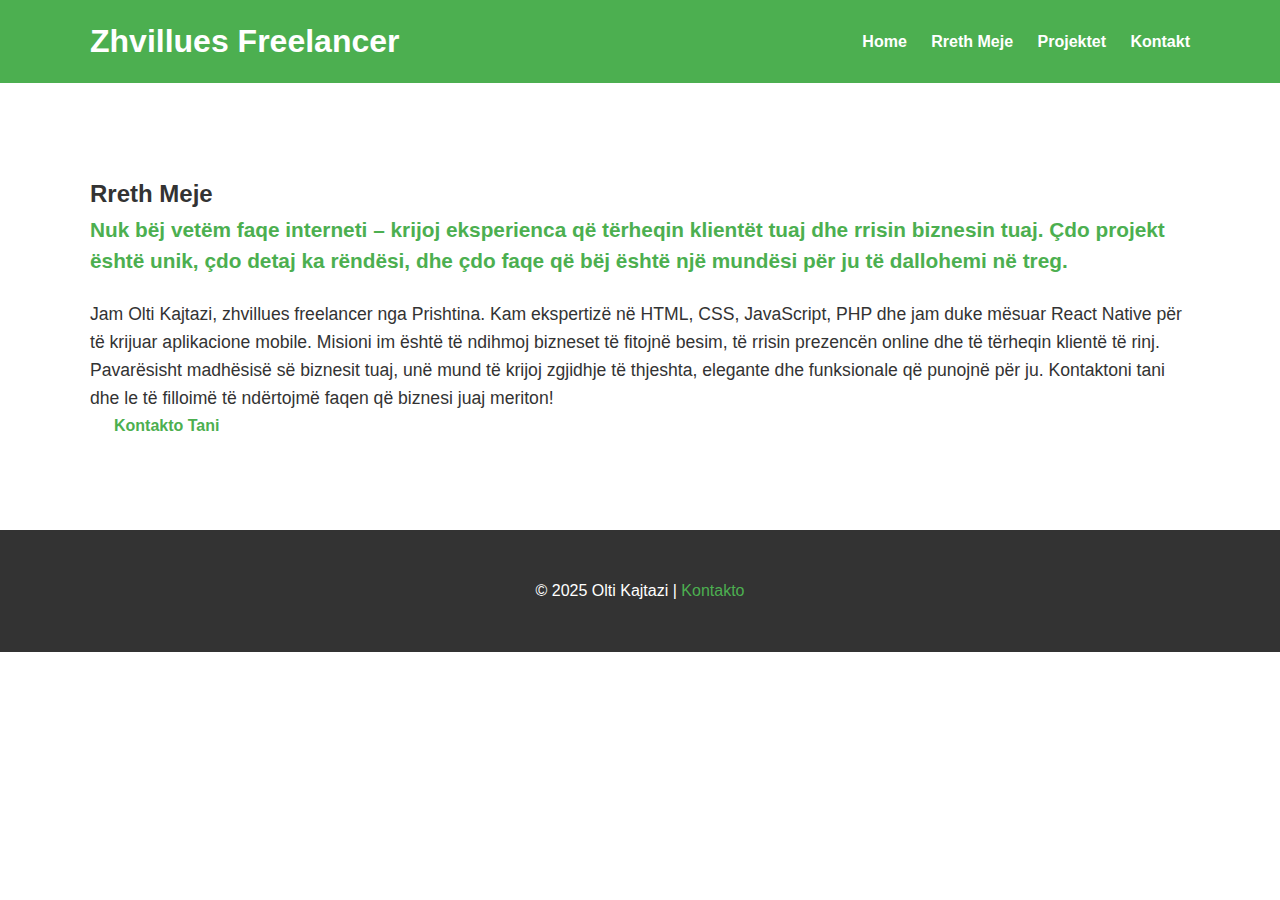
<file: about.html>
<!DOCTYPE html>
<html lang="sq">
<head>
    <meta charset="UTF-8">
    <meta name="viewport" content="width=device-width, initial-scale=1.0">
    <title>Rreth Meje - Olti Kajtazi</title>
    <link rel="stylesheet" href="style.css">
</head>
<body>
<header>
    <div class="container header-container">
        <h1>Zhvillues Freelancer</h1>
        <nav>
            <a href="index.html">Home</a>
            <a href="about.html">Rreth Meje</a>
            <a href="projects.html">Projektet</a>
            <a href="contact.html">Kontakt</a>
        </nav>
    </div>
</header>

<section class="about">
    <div class="container">
        <h2>Rreth Meje</h2>
        <p class="highlight">
            Nuk bëj vetëm faqe interneti – krijoj eksperienca që tërheqin klientët tuaj dhe rrisin biznesin tuaj. 
            Çdo projekt është unik, çdo detaj ka rëndësi, dhe çdo faqe që bëj është një mundësi për ju të dallohemi në treg.
        </p>
        <p>
            Jam Olti Kajtazi, zhvillues freelancer nga Prishtina. Kam ekspertizë në HTML, CSS, JavaScript, PHP dhe jam duke mësuar React Native për të krijuar aplikacione mobile. Misioni im është të ndihmoj bizneset të fitojnë besim, të rrisin prezencën online dhe të tërheqin klientë të rinj.
        </p>
        <p>
            Pavarësisht madhësisë së biznesit tuaj, unë mund të krijoj zgjidhje të thjeshta, elegante dhe funksionale që punojnë për ju. Kontaktoni tani dhe le të fillojmë të ndërtojmë faqen që biznesi juaj meriton!
        </p>
        <a href="contact.html" class="btn">Kontakto Tani</a>
    </div>
</section>

<footer>
    <div class="container">
        <p>© 2025 Olti Kajtazi | <a href="contact.html">Kontakto</a></p>
    </div>
</footer>
</body>
</html>
</file>
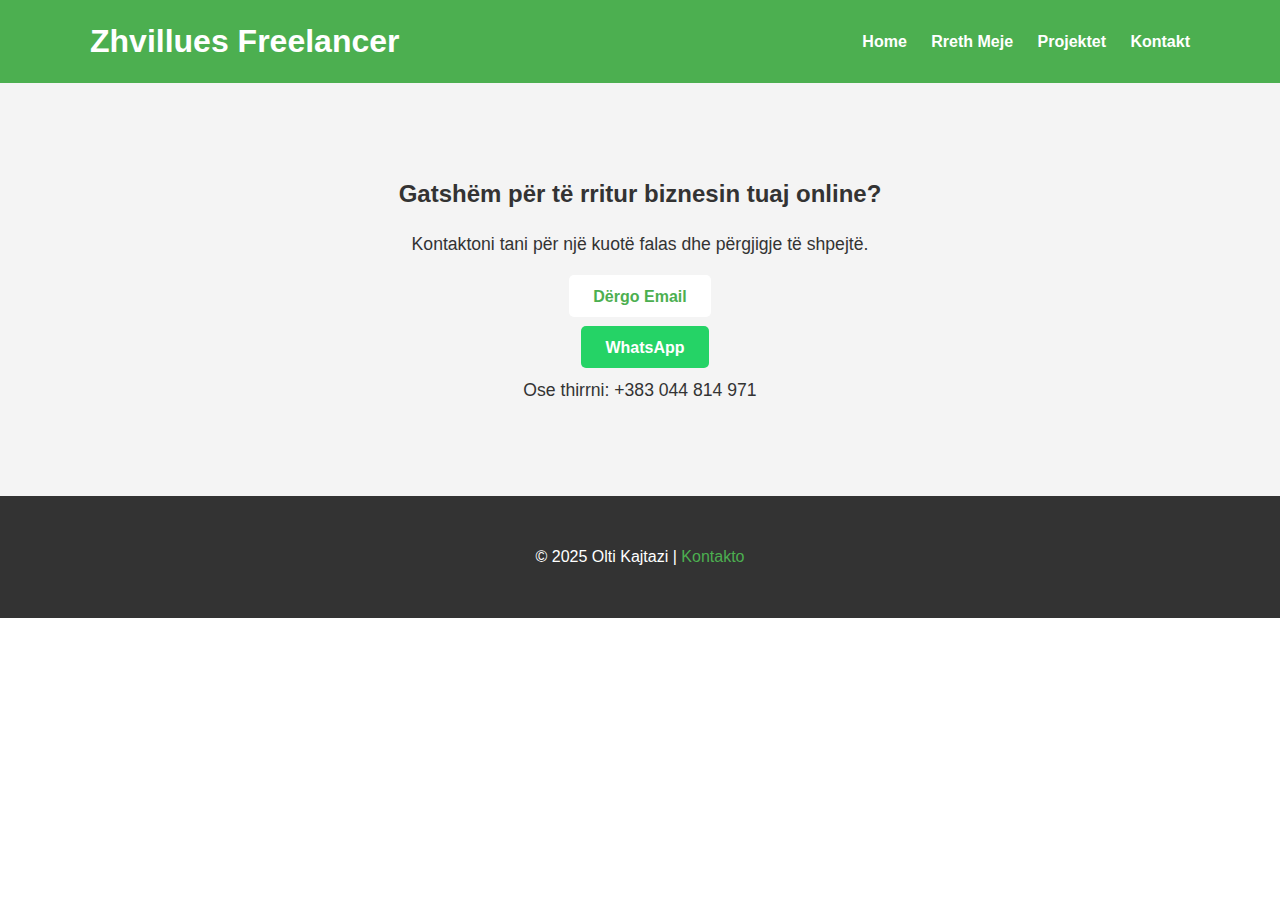
<file: contact.html>
<!DOCTYPE html>
<html lang="sq">
<head>
    <meta charset="UTF-8">
    <meta name="viewport" content="width=device-width, initial-scale=1.0">
    <title>Kontakt - Olti Kajtazi</title>
    <link rel="stylesheet" href="style.css">
</head>
<body>
<header>
    <div class="container header-container">
        <h1>Zhvillues Freelancer</h1>
        <nav>
            <a href="index.html">Home</a>
            <a href="about.html">Rreth Meje</a>
            <a href="projects.html">Projektet</a>
            <a href="contact.html">Kontakt</a>
        </nav>
    </div>
</header>

<section class="contact">
    <div class="container">
        <h2>Gatshëm për të rritur biznesin tuaj online?</h2>
        <p>Kontaktoni tani për një kuotë falas dhe përgjigje të shpejtë.</p>
        <br>
        <a href="mailto:kajtaziolti0@gmail.com" class="btn">Dërgo Email</a>
        <br>
        <br>
        <a href="https://wa.me/38344814971" class="btn whatsapp">WhatsApp</a>
        <br>
  
        <p>Ose thirrni: +383 044 814 971</p>
    </div>
</section>

<footer>
    <div class="container">
        <p>© 2025 Olti Kajtazi | <a href="contact.html">Kontakto</a></p>
    </div>
</footer>
</body>
</html>
</file>
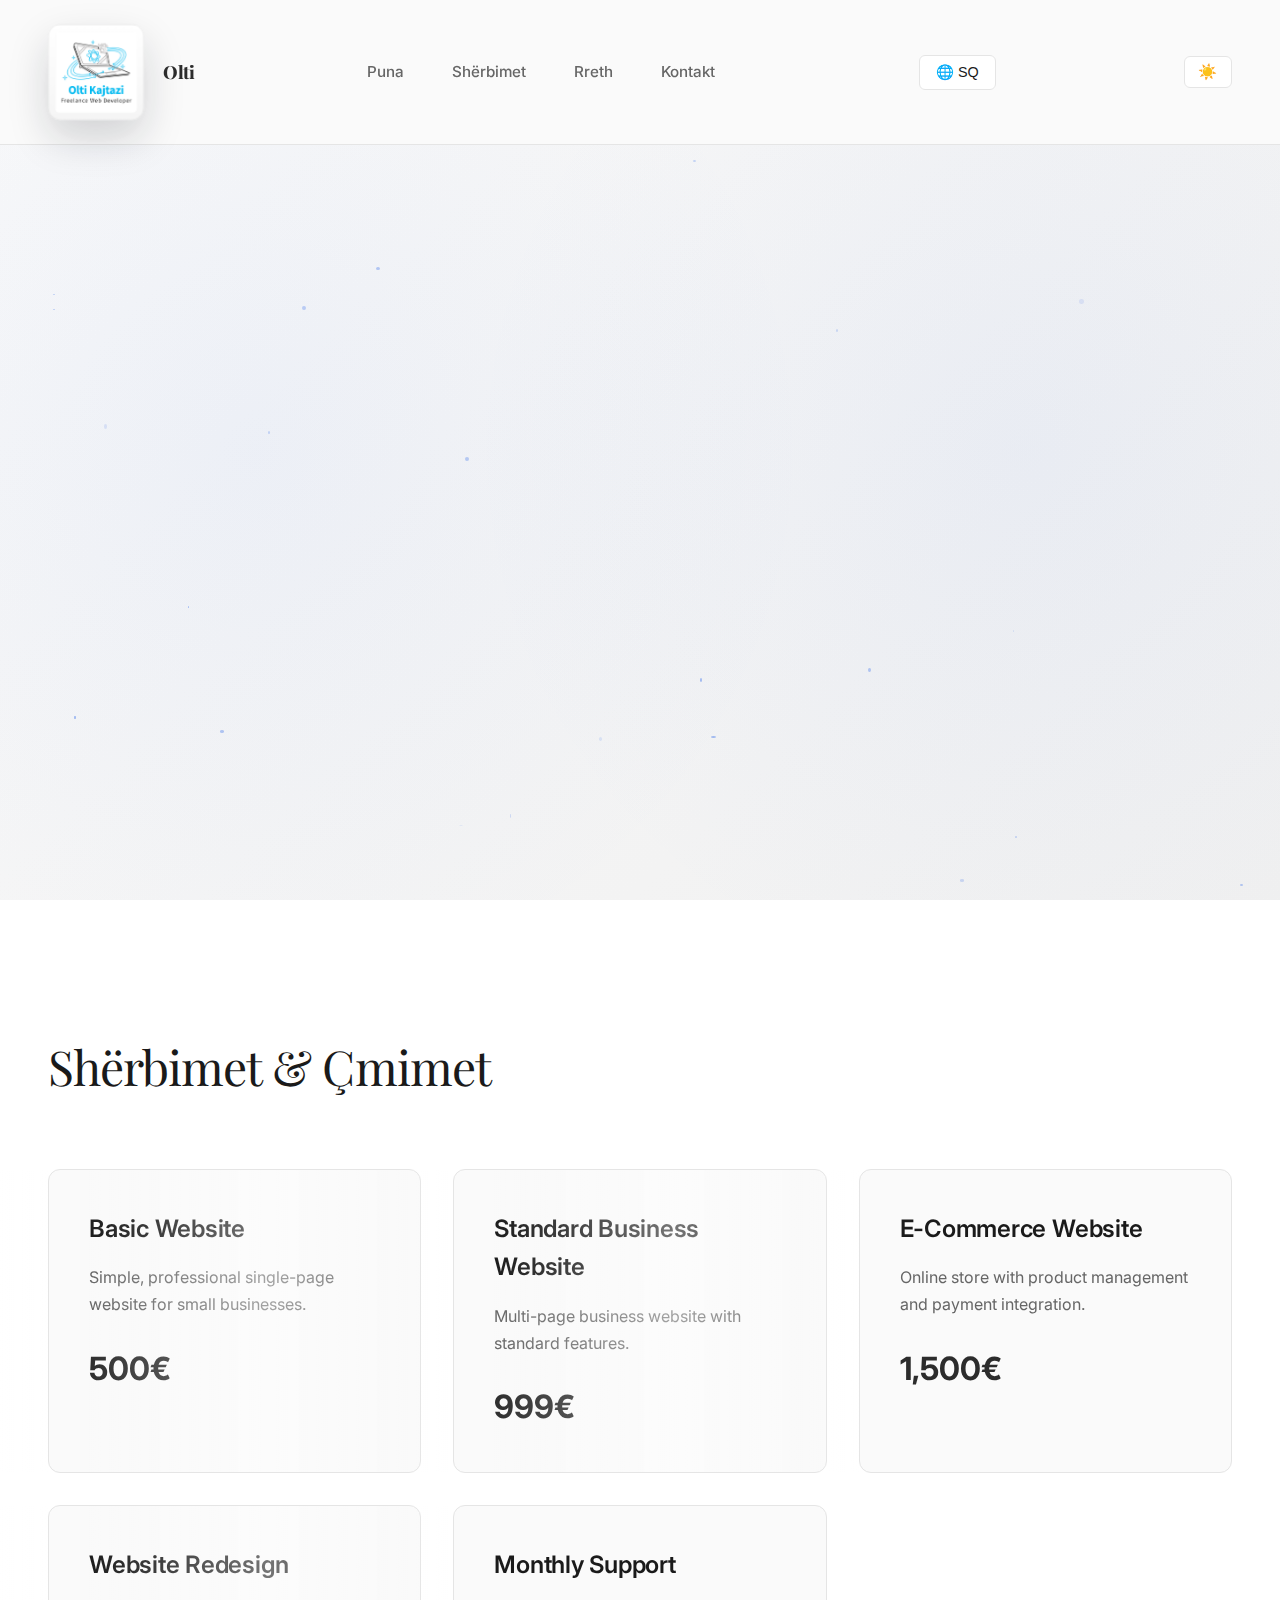
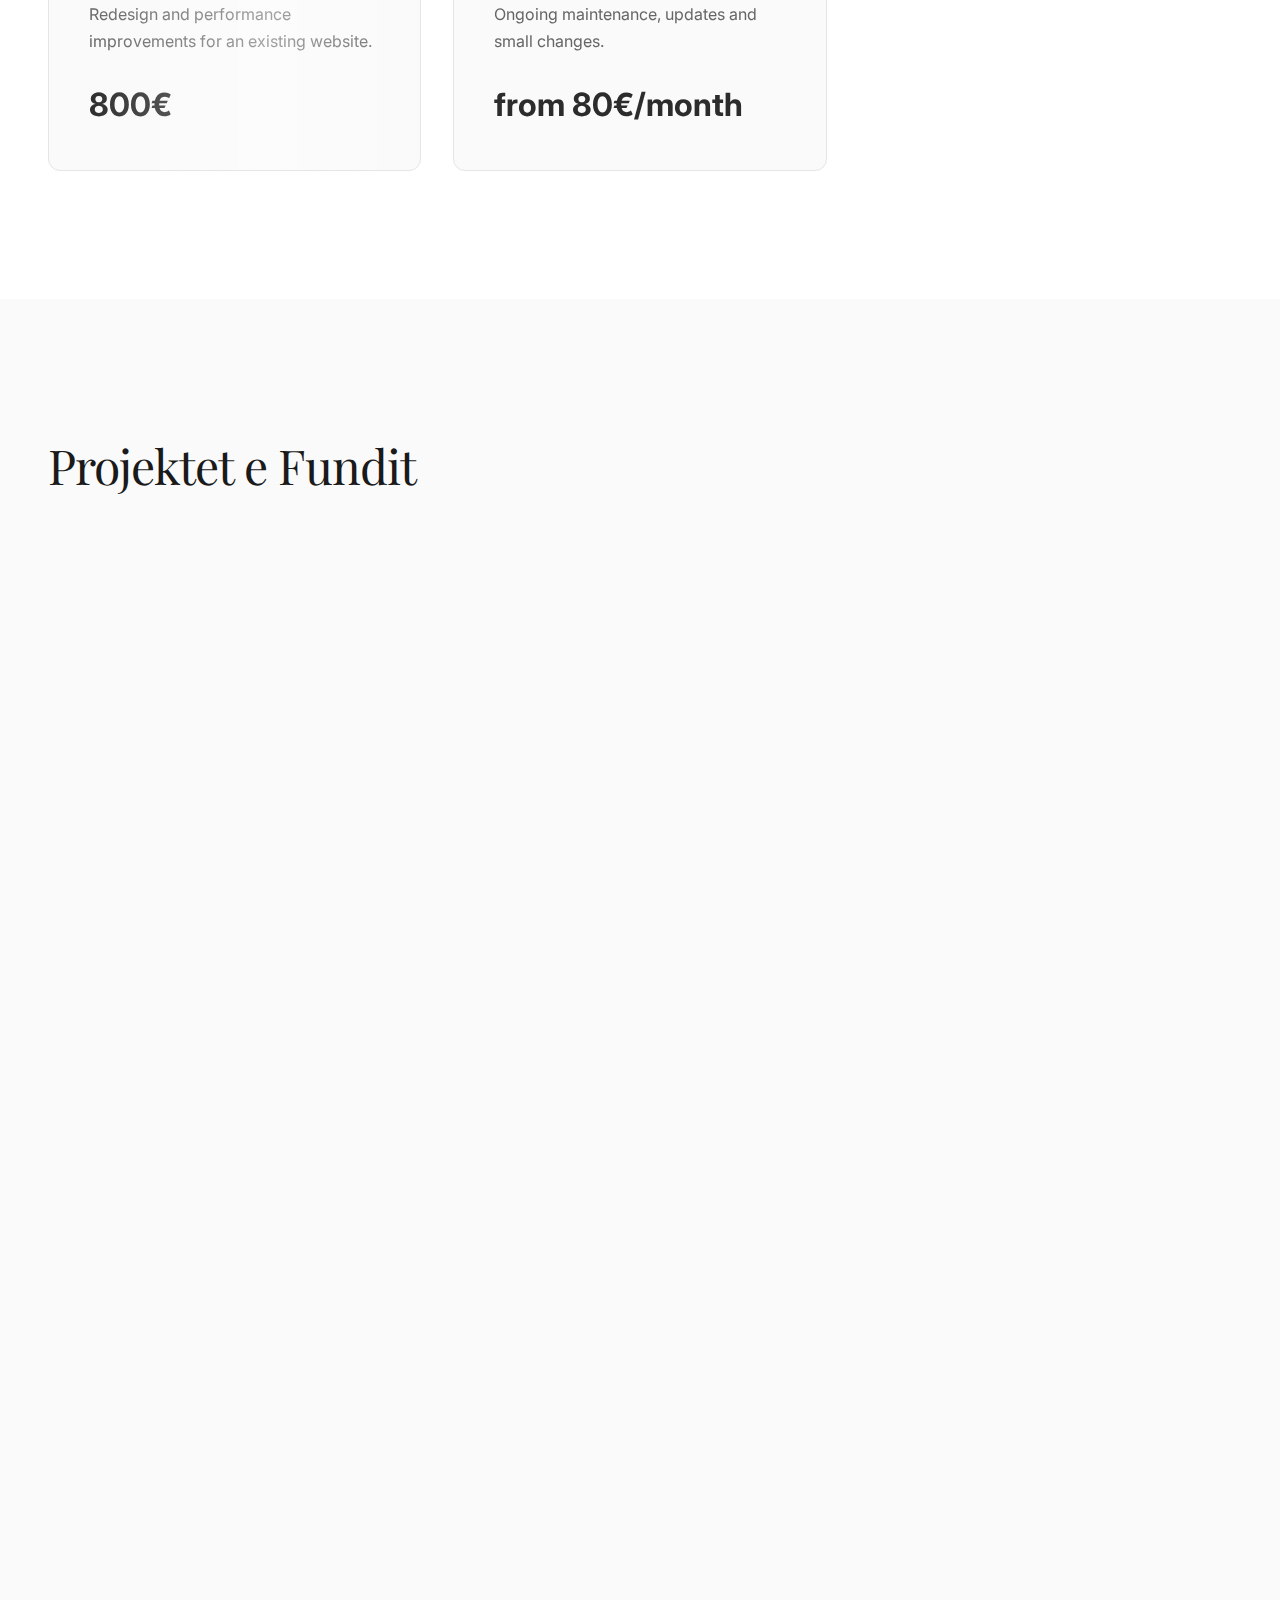
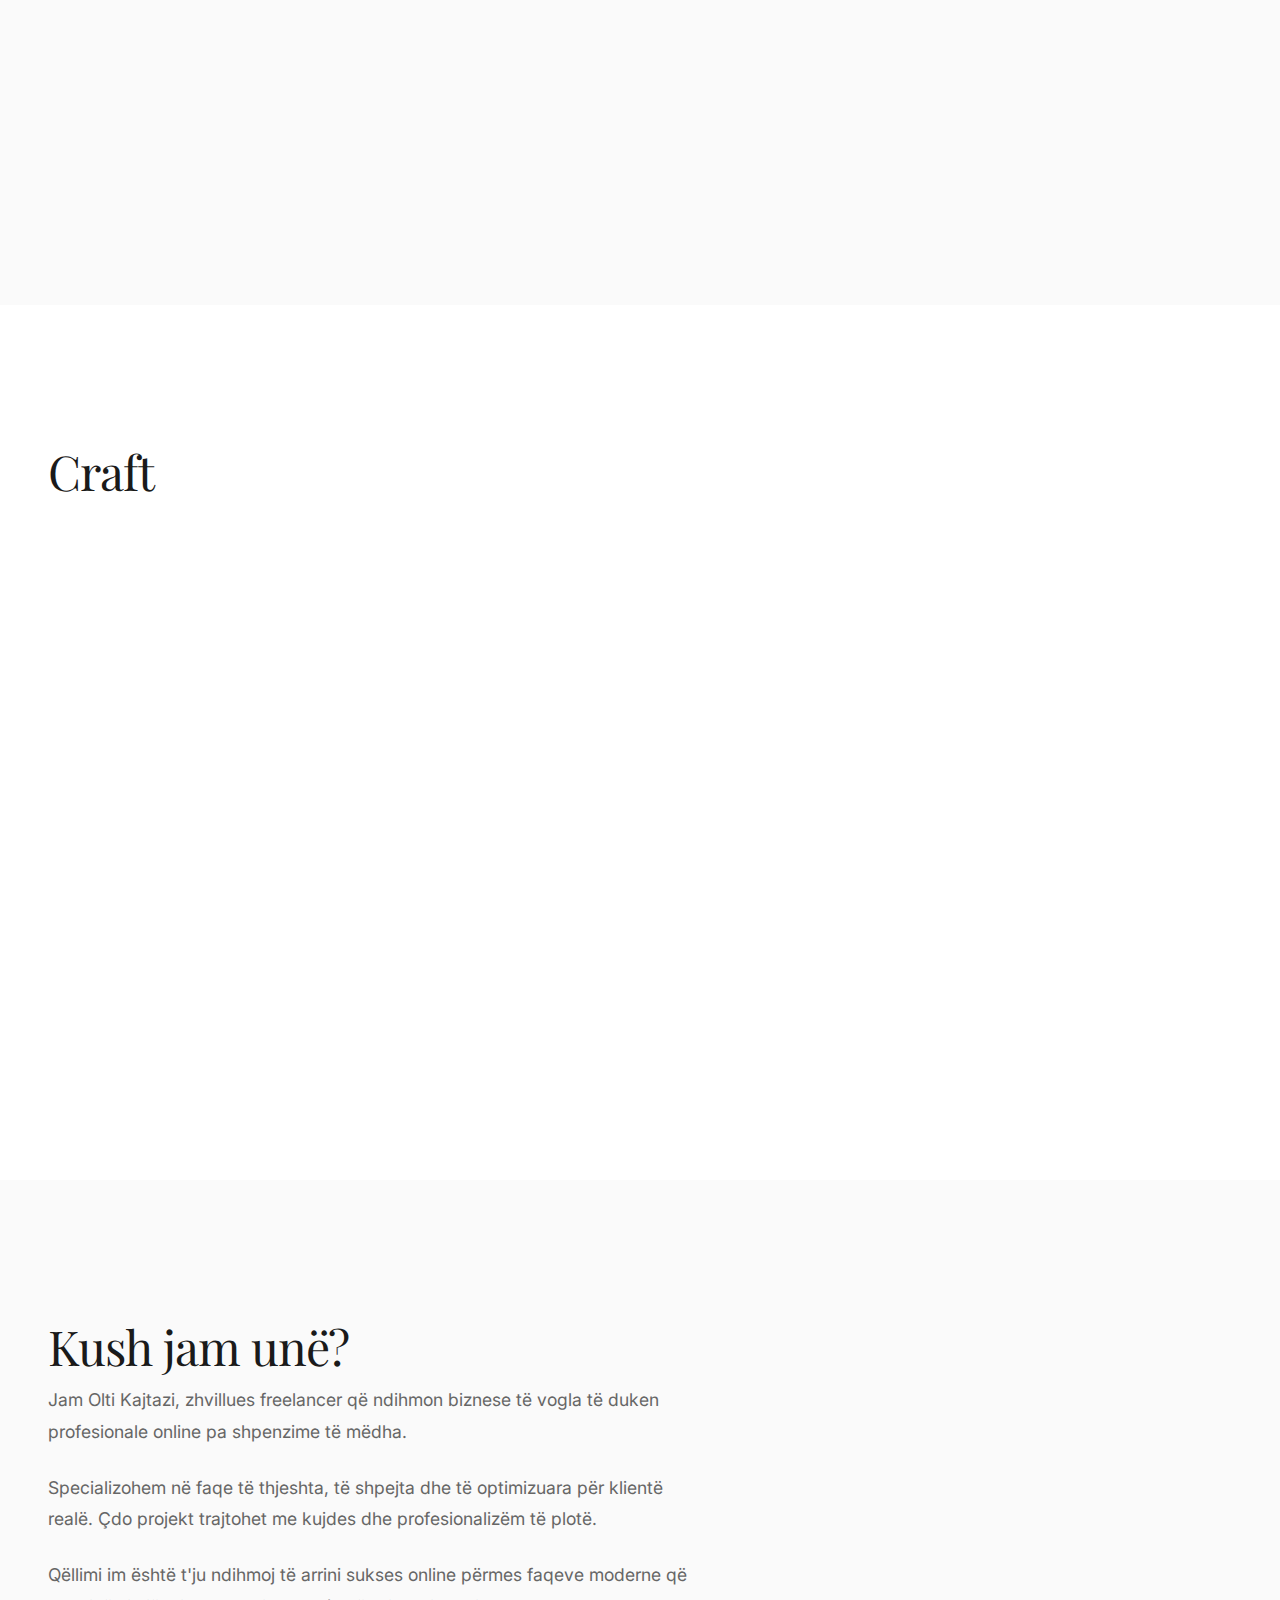
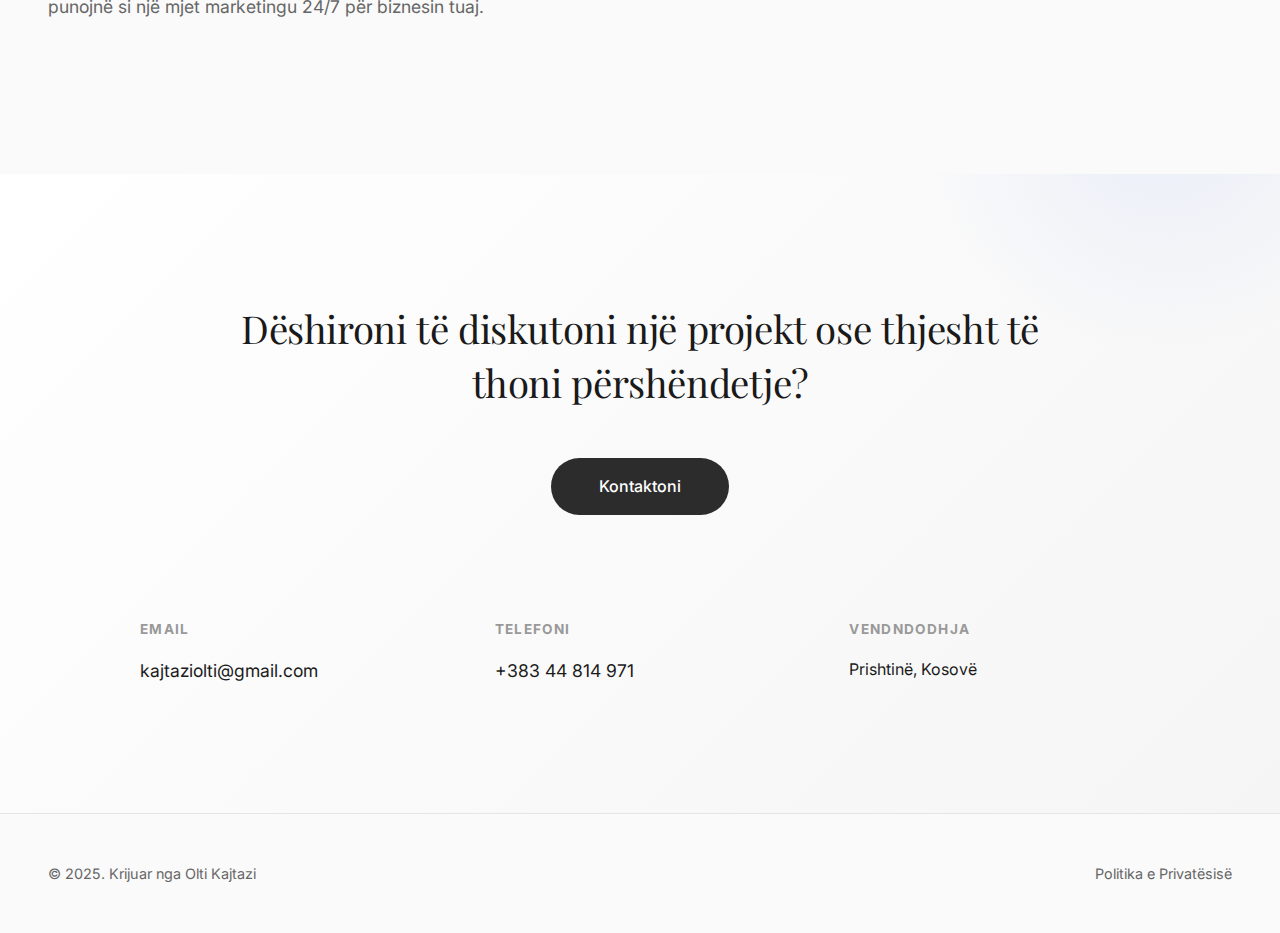
<file: portfolio.html>
<!DOCTYPE html>
<html lang="sq">
<head>
    <meta charset="UTF-8">
    <meta name="viewport" content="width=device-width, initial-scale=1.0">
    <title data-i18n="page_title">Olti Kajtazi - Zhvillues Freelancer</title>
    <link rel="stylesheet" href="portfolio-styles.css">
</head>
<body>
    <!-- Navigation -->
    <nav class="nav">
        <div class="nav-container">
            <a href="#home" class="logo"><img src="assets/logo%20oltit.png" alt="Olti" class="site-logo"><span class="brand-text">Olti</span></a>
            <div class="nav-links">
                <a href="#work" data-i18n="nav_work">Puna</a>
                <a href="#services" data-i18n="nav_services">Shërbimet</a>
                <a href="#about" data-i18n="nav_about">Rreth</a>
                <a href="#contact" data-i18n="nav_contact">Kontakt</a>
            </div>
            <div class="language-selector">
                <button class="lang-btn" id="currentLang">🌐 SQ</button>
                <div class="lang-dropdown" id="langDropdown">
                    <button data-lang="sq">Shqip (Albanian)</button>
                    <button data-lang="en">English</button>
                    <button data-lang="de">Deutsch (German)</button>
                    <button data-lang="es">Español (Spanish)</button>
                    <button data-lang="fr">Français (French)</button>
                    <button data-lang="zh">中文 (Chinese)</button>
                    <button data-lang="ar">العربية (Arabic)</button>
                    <button data-lang="pt">Português (Portuguese)</button>
                    <button data-lang="ru">Русский (Russian)</button>
                    <button data-lang="ja">日本語 (Japanese)</button>
                </div>
            </div>
            <div class="theme-toggle">
                <button class="lang-btn" id="themeToggle" aria-label="Toggle theme">🌙</button>
            </div>
            <button class="mobile-toggle" aria-label="Toggle menu">
                <span></span>
                <span></span>
                <span></span>
            </button>
        </div>
    </nav>

    <!-- Hero Section -->
    <section id="home" class="hero">
        <div class="hero-container">
            <div class="hero-content">
                
                <h1 class="hero-title" data-i18n="hero_title">Faqe Profesionale që Sillnin Klientë</h1>
                <p class="hero-description" data-i18n="hero_description">
                    Unë krijoj faqe interneti të shpejta dhe moderne për biznese në Kosovë,
                    që rrisin besimin dhe gjenerojnë më shumë klientë.
                </p>
                <div class="hero-cta">
                    <a href="#contact" class="btn-primary" data-i18n="hero_cta_quote">Merr Kuotë Falas</a>
                    <a href="#work" class="btn-secondary" data-i18n="hero_cta_work">Shiko Punën Time</a>
                </div>
            </div>
            <div class="scroll-indicator">
                <span data-i18n="scroll_text">Scroll për të eksploruar</span>
                <div class="scroll-line"></div>
            </div>
        </div>
    </section>

    <!-- Services Section -->
    <section id="services" class="services-section">
        <div class="section-container">
            <h2 class="section-title" data-i18n="services_title">Shërbimet & Çmimet</h2>
            <div class="services-grid">
                <div class="service-card">
                    <h3>Basic Website</h3>
                    <p>Simple, professional single-page website for small businesses.</p>
                    <div class="service-price">500€</div>
                </div>
                <div class="service-card">
                    <h3>Standard Business Website</h3>
                    <p>Multi-page business website with standard features.</p>
                    <div class="service-price">999€</div>
                </div>
                <div class="service-card">
                    <h3>E-Commerce Website</h3>
                    <p>Online store with product management and payment integration.</p>
                    <div class="service-price">1,500€</div>
                </div>
                <div class="service-card">
                    <h3>Website Redesign</h3>
                    <p>Redesign and performance improvements for an existing website.</p>
                    <div class="service-price">800€</div>
                </div>
                <div class="service-card">
                    <h3>Monthly Support</h3>
                    <p>Ongoing maintenance, updates and small changes.</p>
                    <div class="service-price">from 80€/month</div>
                </div>
            </div>
        </div>
    </section>

    <!-- Selected Work -->
    <section id="work" class="work-section">
        <div class="section-container">
            <div class="section-header">
                <h2 class="section-title" data-i18n="work_title">Projektet e Fundit</h2>
            </div>
            
            <div class="projects-grid">
                <article class="project-card">
                    <div class="project-image">
                        <img src="assets/F.K.png" alt="Local Business Website">
                        <div class="project-overlay">
                            <a href="#" class="project-link" data-i18n="view_project">Shiko Projektin →</a>
                        </div>
                    </div>
                    <div class="project-info">
                        <h3 data-i18n="project_1_title">Faqe Biznesi Lokale</h3>
                        <p data-i18n="project_1_desc">Faqe prezantuese për biznes lokal në Kosovë.</p>
                        <div class="project-tags">
                            <span>HTML</span>
                            <span>CSS</span>
                            <span>JavaScript</span>
                        </div>
                    </div>
                </article>

                <article class="project-card">
                    <div class="project-image">
                        <img src="assets/vital.png" alt="Landing Page">
                        <div class="project-overlay">
                            <a href="#" class="project-link" data-i18n="view_project">Shiko Projektin →</a>
                        </div>
                    </div>
                    <div class="project-info">
                        <h3 data-i18n="project_2_title">Landing Page</h3>
                        <p data-i18n="project_2_desc">Landing page për promovim shërbimi.</p>
                        <div class="project-tags">
                            <span>Design</span>
                            <span>Responsive</span>
                            <span>SEO</span>
                        </div>
                    </div>
                </article>

                <article class="project-card">
                    <div class="project-image">
                        <img src="assets/kafe.png" alt="Website Redesign">
                        <div class="project-overlay">
                            <a href="#" class="project-link" data-i18n="view_project">Shiko Projektin →</a>
                        </div>
                    </div>
                    <div class="project-info">
                        <h3 data-i18n="project_3_title">Ristrukturim Faqe</h3>
                        <p data-i18n="project_3_desc">Përmirësim dizajni dhe shpejtësie.</p>
                        <div class="project-tags">
                            <span>Performance</span>
                            <span>Modern</span>
                            <span>Fast</span>
                        </div>
                    </div>
                </article>
            </div>
        </div>
    </section>

    <!-- Craft Section -->
    <section class="craft-section">
        <div class="section-container">
            <h2 class="section-title">Craft</h2>
            <div class="craft-grid">
                <div class="craft-card">
                    <div class="craft-year">2024</div>
                    <h3>Fluid superscripts and subscripts</h3>
                    <p>Accomplishing interactive demo with responsive typography solutions</p>
                </div>
                <div class="craft-card">
                    <div class="craft-year">2024</div>
                    <h3>CSS-TRICKS</h3>
                    <p>Fluid superscripts and subscripts that scale seamlessly across all devices.</p>
                </div>
                <div class="craft-card">
                    <div class="craft-year">2024</div>
                    <h3>Fireworks</h3>
                    <p>Delete layers and celebrate with interactive particle effects</p>
                </div>
                <div class="craft-card">
                    <div class="craft-year">2024</div>
                    <h3>Adaptive precision</h3>
                    <p>Open source re-implementation of Ramus Freiburg's web experiment</p>
                </div>
                <div class="craft-card">
                    <div class="craft-year">2024</div>
                    <h3>Link spacing variables</h3>
                    <p>Effortlessly link spacing variables to your design system</p>
                </div>
                <div class="craft-card">
                    <div class="craft-year">2018</div>
                    <h3>Golden ratio line height</h3>
                    <p>Using the golden ratio to optimize typography with ease</p>
                </div>
            </div>
        </div>
    </section>

    <!-- About Section -->
    <section id="about" class="about-section">
        <div class="section-container">
            <div class="about-grid">
                <div class="about-content">
                    <h2 class="section-title" data-i18n="about_title">Kush jam unë?</h2>
                    <div class="about-text">
                        <p data-i18n="about_p1">
                            Jam Olti Kajtazi, zhvillues freelancer që ndihmon biznese të vogla
                            të duken profesionale online pa shpenzime të mëdha.
                        </p>
                        <p data-i18n="about_p2">
                            Specializohem në faqe të thjeshta, të shpejta dhe të optimizuara për klientë realë.
                            Çdo projekt trajtohet me kujdes dhe profesionalizëm të plotë.
                        </p>
                        <p data-i18n="about_p3">
                            Qëllimi im është t'ju ndihmoj të arrini sukses online përmes faqeve moderne
                            që punojnë si një mjet marketingu 24/7 për biznesin tuaj.
                        </p>
                    </div>
                </div>
                <div class="about-image">
                    
                </div>
            </div>
        </div>
    </section>

    <!-- Contact Section -->
    <section id="contact" class="contact-section">
        <div class="section-container">
            <div class="contact-content">
                <h2 class="contact-title" data-i18n="contact_title">Dëshironi të diskutoni një projekt ose thjesht të thoni përshëndetje?</h2>
                <a href="mailto:kajtaziolti@gmail.com" class="contact-button" data-i18n="contact_button">Kontaktoni</a>
            </div>
            
            <div class="contact-info">
                <div class="contact-column">
                    <h3 data-i18n="contact_mail">Email</h3>
                    <a href="mailto:kajtaziolti@gmail.com">kajtaziolti@gmail.com</a>
                </div>
                <div class="contact-column">
                    <h3 data-i18n="contact_phone">Telefoni</h3>
                    <a href="tel:+38344814971">+383 44 814 971</a>
                </div>
                <div class="contact-column">
                    <h3 data-i18n="contact_location">Vendndodhja</h3>
                    <p data-i18n="location_text">Prishtinë, Kosovë</p>
                </div>
            </div>
        </div>
    </section>

    <footer class="footer">
        <div class="footer-container">
            <p data-i18n="footer_text">&copy; 2025. Krijuar nga Olti Kajtazi</p>
            <div class="footer-links">
                <a href="#" data-i18n="footer_privacy">Politika e Privatësisë</a>
            </div>
        </div>
    </footer>

    <script src="portfolio-translations.js"></script>
    <script src="portfolio-script.js"></script>
</body>
</html>
</file>
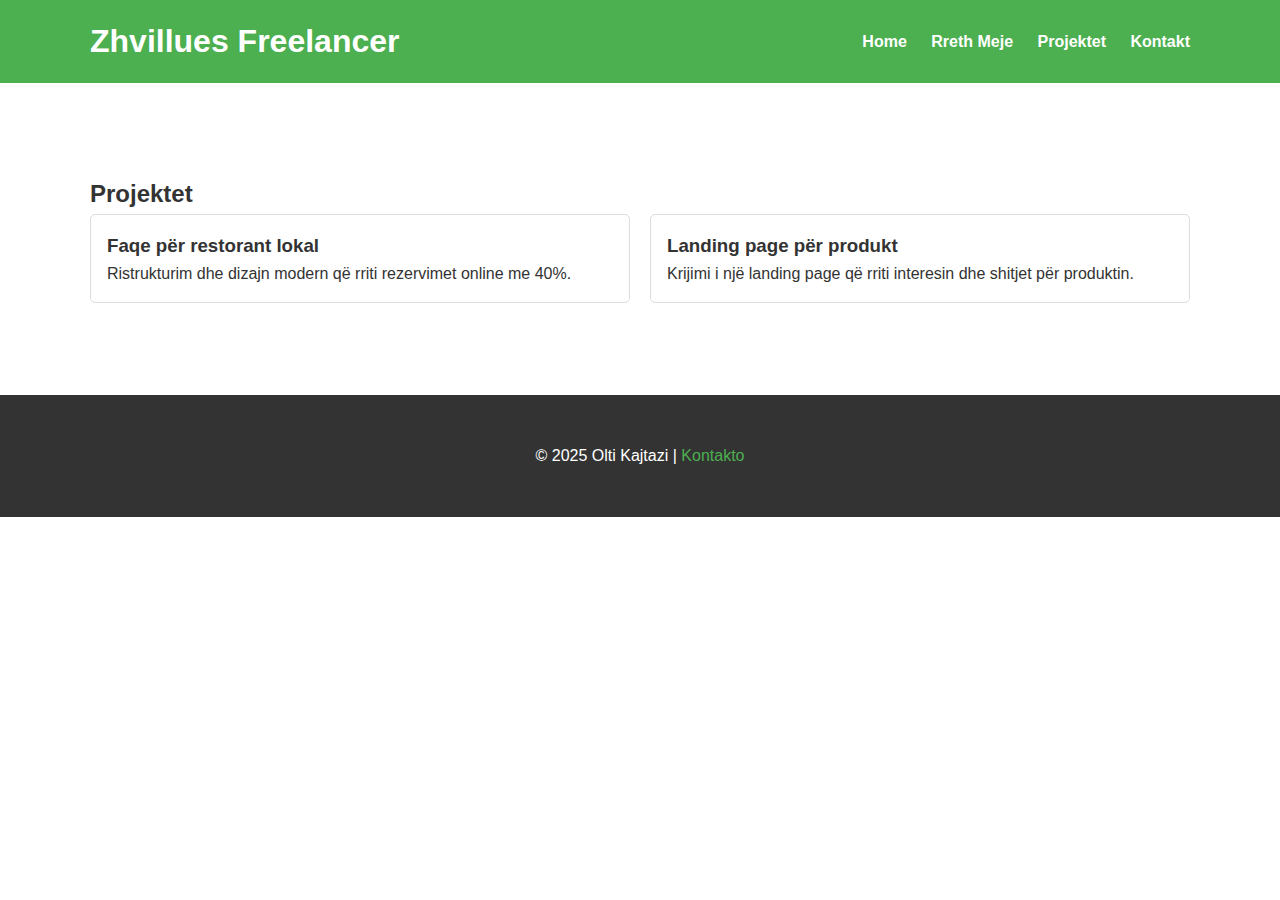
<file: projects.html>
<!DOCTYPE html>
<html lang="sq">
<head>
    <meta charset="UTF-8">
    <meta name="viewport" content="width=device-width, initial-scale=1.0">
    <title>Projektet - Olti Kajtazi</title>
    <link rel="stylesheet" href="style.css">
</head>
<body>
<header>
    <div class="container header-container">
        <h1>Zhvillues Freelancer</h1>
        <nav>
            <a href="index.html">Home</a>
            <a href="about.html">Rreth Meje</a>
            <a href="projects.html">Projektet</a>
            <a href="contact.html">Kontakt</a>
        </nav>
    </div>
</header>

<section class="projects">
    <div class="container">
        <h2>Projektet</h2>
        <div class="project-list">
            <div class="project">
                <h3>Faqe për restorant lokal</h3>
                <p>Ristrukturim dhe dizajn modern që rriti rezervimet online me 40%.</p>
            </div>
            <div class="project">
                <h3>Landing page për produkt</h3>
                <p>Krijimi i një landing page që rriti interesin dhe shitjet për produktin.</p>
            </div>
        </div>
    </div>
</section>

<footer>
    <div class="container">
        <p>© 2025 Olti Kajtazi | <a href="contact.html">Kontakto</a></p>
    </div>
</footer>
</body>
</html>
</file>
<file: style.css>
* {
    margin: 0;
    padding: 0;
    box-sizing: border-box;
    font-family: Arial, sans-serif;
}

body {
    line-height: 1.6;
    color: #333;
}

/* CONTAINER */
.container {
    width: 90%;
    max-width: 1100px;
    margin: auto;
    padding: 2rem 0;
}

/* HEADER */
header {
    background: #4CAF50;
    color: #fff;
}
.header-container {
    display: flex;
    justify-content: space-between;
    align-items: center;
    padding: 1rem 0;
}
header nav a {
    color: #fff;
    text-decoration: none;
    margin-left: 20px;
    font-weight: bold;
}
header nav a:hover {
    text-decoration: underline;
}

/* HERO */
.hero {
    background: #4CAF50;
    color: #fff;
    text-align: center;
    padding: 80px 0;
}
.hero h1 { font-size: 2.5rem; margin-bottom: 1rem; }
.hero p { font-size: 1.2rem; margin-bottom: 1.5rem; }
.btn {
    background: #fff;
    color: #4CAF50;
    padding: 0.8rem 1.5rem;
    text-decoration: none;
    border-radius: 5px;
    font-weight: bold;
    transition: 0.3s;
}
.btn:hover { background: #f1f1f1; }
.btn.whatsapp { background: #25D366; color: #fff; margin-left: 10px; }
.btn.whatsapp:hover { background: #1ebe57; }

/* SECTIONS */
section { padding: 60px 0; }

/* SERVICES */
.services .service-list {
    display: grid;
    grid-template-columns: repeat(auto-fit, minmax(250px, 1fr));
    gap: 20px;
}
.service {
    border: 1px solid #ddd;
    padding: 1rem;
    border-radius: 5px;
    text-align: center;
}
.service h3 { margin-bottom: 0.5rem; }
.service span { display: block; margin-top: 0.5rem; font-weight: bold; }

/* PROJECTS */
.project-list {
    display: grid;
    grid-template-columns: repeat(auto-fit, minmax(300px, 1fr));
    gap: 20px;
}
.project {
    border: 1px solid #ddd;
    padding: 1rem;
    border-radius: 5px;
}

/* ABOUT */
.about p { font-size: 1.1rem; }

/* CONTACT */
.contact { background: #f4f4f4; text-align: center; }
.contact p { margin-top: 1rem; font-size: 1.1rem; }

/* FOOTER */
footer {
    background: #333;
    color: #fff;
    text-align: center;
    padding: 1rem 0;
}
footer a { color: #4CAF50; text-decoration: none; }
footer a:hover { text-decoration: underline; }

/* RESPONSIVE */
@media(max-width:768px){
    .header-container { flex-direction: column; gap: 10px; }
}

/* Tekst i tërheqëshem në About */
.about .highlight {
    font-size: 1.3rem;
    font-weight: bold;
    color: #4CAF50;
    margin-bottom: 1.5rem;
    line-height: 1.5;
    animation: fadeIn 2s ease-in-out;
}

/* Animacion i thjeshtë për të tërhequr vëmendje */
@keyframes fadeIn {
    from { opacity: 0; transform: translateY(20px); }
    to { opacity: 1; transform: translateY(0); }
}
</file>
<file: portfolio-styles.css>
@import url("https://fonts.googleapis.com/css2?family=Inter:wght@300;400;500;600;700&family=Playfair+Display:wght@400;500;600;700&display=swap");

* {
  margin: 0;
  padding: 0;
  box-sizing: border-box;
}

:root {
  --color-background: #fafafa;
  --color-surface: #ffffff;
  --color-text: #1a1a1a;
  --color-text-secondary: #666666;
  --color-text-tertiary: #999999;
  --color-accent: #2c2c2c;
  --color-border: #e5e5e5;
  --color-hover: #f5f5f5;
  /* Added color for featured service card */
  --color-featured: #2563eb;

  --font-primary: "Inter", -apple-system, BlinkMacSystemFont, sans-serif;
  --font-display: "Playfair Display", Georgia, serif;

  --transition: all 0.3s cubic-bezier(0.4, 0, 0.2, 1);
  --transition-slow: all 0.6s cubic-bezier(0.4, 0, 0.2, 1);
}

/* Dark theme variables — applied when `data-theme="dark"` on <body> */
body[data-theme="dark"] {
  --color-background: #071025;
  --color-surface: #0f1724;
  --color-text: #e6eef8;
  --color-text-secondary: #a8b6d0;
  --color-text-tertiary: #8896b0;
  --color-accent: #60a5fa;
  --color-border: rgba(255,255,255,0.06);
  --color-hover: rgba(255,255,255,0.02);
}

/* Smooth transition when switching themes */
body {
  transition: background-color 0.3s ease, color 0.3s ease;
}

/* Theme toggle button small adjustments */
.theme-toggle {
  margin-left: 1rem;
}
.theme-toggle .lang-btn {
  padding: 0.4rem 0.85rem;
  font-size: 0.95rem;
}

body {
  font-family: var(--font-primary);
  background-color: var(--color-background);
  color: var(--color-text);
  line-height: 1.6;
  overflow-x: hidden;
}

/* Navigation */
.nav {
  position: fixed;
  top: 0;
  left: 0;
  right: 0;
  background-color: rgba(250, 250, 250, 0.95);
  backdrop-filter: blur(10px);
  z-index: 1000;
  border-bottom: 1px solid var(--color-border);
  transition: var(--transition);
}

.nav.scrolled {
  box-shadow: 0 2px 20px rgba(0, 0, 0, 0.05);
}

.nav-container {
  max-width: 1400px;
  margin: 0 auto;
  padding: 1.5rem 3rem;
  display: flex;
  justify-content: space-between;
  align-items: center;
}

.logo {
  display: flex;
  align-items: center;
  gap: 0.6rem;
  font-size: 1.125rem;
  font-weight: 700;
  color: var(--color-text);
  text-decoration: none;
  letter-spacing: -0.02em;
}

/* Logo image inside .logo link */
.site-logo {
  height: 96px;
  width: auto;
  display: block;
  border-radius: 12px;
  padding: 6px;
  background: linear-gradient(180deg, rgba(255,255,255,0.98), rgba(245,245,245,0.98));
  border: 1px solid rgba(0,0,0,0.06);
  box-shadow: 0 18px 40px rgba(15, 23, 36, 0.18);
  transition: transform 220ms ease, box-shadow 220ms ease, opacity 220ms ease;
  will-change: transform;
  animation: logoPulse 6s ease-in-out infinite;
}

.logo:hover .site-logo {
  transform: translateY(-4px) scale(1.03);
  box-shadow: 0 26px 46px rgba(15, 23, 36, 0.22);
}

.brand-text {
  font-family: var(--font-display);
  font-size: 1.125rem;
  font-weight: 800;
  color: var(--color-accent);
  margin-left: 0.6rem;
  letter-spacing: -0.02em;
  align-self: center;
  text-shadow: 0 1px 0 rgba(255,255,255,0.35);
}

@keyframes logoPulse {
  0% { transform: scale(1); }
  50% { transform: scale(1.01); }
  100% { transform: scale(1); }
}

@media (max-width: 700px) {
  .site-logo {
    height: 64px;
  }
  .brand-text {
    display: none;
  }
  .nav-container {
    padding: 0.9rem 1rem;
  }
}

.nav-links {
  display: flex;
  gap: 3rem;
}

.nav-links a {
  color: var(--color-text-secondary);
  text-decoration: none;
  font-size: 0.95rem;
  font-weight: 500;
  transition: var(--transition);
  position: relative;
}

.nav-links a::after {
  content: "";
  position: absolute;
  bottom: -4px;
  left: 0;
  width: 0;
  height: 1px;
  background-color: var(--color-text);
  transition: var(--transition);
}

.nav-links a:hover {
  color: var(--color-text);
}

.nav-links a:hover::after {
  width: 100%;
}

.mobile-toggle {
  display: none;
  flex-direction: column;
  gap: 6px;
  background: none;
  border: none;
  cursor: pointer;
  padding: 0.5rem;
}

.mobile-toggle span {
  width: 24px;
  height: 2px;
  background-color: var(--color-text);
  transition: var(--transition);
}

/* Added language selector styles */
.language-selector {
  position: relative;
  margin-left: 2rem;
}

.lang-btn {
  padding: 0.5rem 1rem;
  background-color: var(--color-surface);
  border: 1px solid var(--color-border);
  border-radius: 6px;
  font-size: 0.9rem;
  cursor: pointer;
  display: flex;
  align-items: center;
  gap: 0.5rem;
  color: var(--color-text);
  transition: var(--transition);
}

.lang-btn:hover {
  border-color: var(--color-text-secondary);
  background-color: var(--color-hover);
}

.lang-dropdown {
  position: absolute;
  top: 100%;
  right: 0;
  margin-top: 0.5rem;
  background-color: var(--color-surface);
  border: 1px solid var(--color-border);
  border-radius: 8px;
  box-shadow: 0 10px 40px rgba(0, 0, 0, 0.1);
  min-width: 220px;
  max-height: 400px;
  overflow-y: auto;
  display: none;
  z-index: 1000;
}

.lang-dropdown.active {
  display: block;
}

.lang-dropdown button {
  width: 100%;
  padding: 0.75rem 1rem;
  background: none;
  border: none;
  text-align: left;
  cursor: pointer;
  font-size: 0.9rem;
  color: var(--color-text);
  transition: var(--transition);
  border-bottom: 1px solid var(--color-border);
}

.lang-dropdown button:last-child {
  border-bottom: none;
}

.lang-dropdown button:hover {
  background-color: var(--color-hover);
}

/* Hero Section */
.hero {
  min-height: 100vh;
  display: flex;
  align-items: center;
  padding: 6rem 3rem 4rem;
  position: relative;
  background: linear-gradient(135deg, #fafafa 0%, #f0f0f0 50%, #fafafa 100%);
  background-size: 200% 200%;
  animation: gradientShift 15s ease infinite;
}

@keyframes gradientShift {
  0% {
    background-position: 0% 50%;
  }
  50% {
    background-position: 100% 50%;
  }
  100% {
    background-position: 0% 50%;
  }
}

.hero::before {
  content: "";
  position: absolute;
  top: 0;
  left: 0;
  right: 0;
  bottom: 0;
  background: radial-gradient(circle at 20% 50%, rgba(37, 99, 235, 0.05) 0%, transparent 50%),
    radial-gradient(circle at 80% 50%, rgba(37, 99, 235, 0.05) 0%, transparent 50%);
  animation: floatingOrbs 20s ease-in-out infinite;
  pointer-events: none;
}

@keyframes floatingOrbs {
  0%,
  100% {
    opacity: 0.3;
    transform: translateY(0px);
  }
  50% {
    opacity: 0.6;
    transform: translateY(-20px);
  }
}

.hero-container {
  max-width: 1400px;
  margin: 0 auto;
  width: 100%;
}

.hero-content {
  max-width: 900px;
}

.greeting {
  font-size: 0.95rem;
  color: var(--color-text-secondary);
  margin-bottom: 2rem;
  opacity: 0;
  animation: fadeInUp 0.8s ease forwards;
}

.hero-title {
  font-family: var(--font-display);
  font-size: clamp(2.5rem, 5vw, 4.5rem);
  line-height: 1.2;
  font-weight: 400;
  margin-bottom: 2rem;
  letter-spacing: -0.02em;
  opacity: 0;
  animation: fadeInUp 0.8s ease 0.2s forwards;
}

.hero-description {
  font-size: 1.25rem;
  line-height: 1.7;
  color: var(--color-text-secondary);
  max-width: 700px;
  margin-bottom: 3rem;
  opacity: 0;
  animation: fadeInUp 0.8s ease 0.4s forwards;
}

.hero-cta {
  display: flex;
  gap: 1.5rem;
  opacity: 0;
  animation: fadeInUp 0.8s ease 0.6s forwards;
}

.btn-primary,
.btn-secondary {
  padding: 1rem 2.5rem;
  font-size: 0.95rem;
  font-weight: 500;
  text-decoration: none;
  border-radius: 50px;
  transition: var(--transition);
  display: inline-block;
  position: relative;
  overflow: hidden;
}

.btn-primary::before {
  content: "";
  position: absolute;
  top: 50%;
  left: 50%;
  width: 0;
  height: 0;
  border-radius: 50%;
  background: rgba(255, 255, 255, 0.3);
  transform: translate(-50%, -50%);
  transition: width 0.6s, height 0.6s;
}

.btn-primary:hover::before {
  width: 300px;
  height: 300px;
}

.btn-primary {
  background-color: var(--color-accent);
  color: white;
}

.btn-primary:hover {
  transform: translateY(-2px) scale(1.05);
  box-shadow: 0 15px 40px rgba(0, 0, 0, 0.2);
}

.btn-secondary {
  background-color: transparent;
  color: var(--color-text);
  border: 1px solid var(--color-border);
}

.btn-secondary:hover {
  background-color: var(--color-hover);
  border-color: var(--color-text-secondary);
  transform: translateY(-2px) scale(1.05);
  box-shadow: 0 10px 30px rgba(0, 0, 0, 0.1);
}

.scroll-indicator {
  position: absolute;
  bottom: 3rem;
  left: 3rem;
  display: flex;
  align-items: center;
  gap: 1rem;
  color: var(--color-text-tertiary);
  font-size: 0.85rem;
  opacity: 0;
  animation: fadeIn 1s ease 1s forwards, bounce 2s ease-in-out 2s infinite;
}

@keyframes bounce {
  0%,
  100% {
    transform: translateY(0);
  }
  50% {
    transform: translateY(-10px);
  }
}

.scroll-line {
  width: 2px;
  height: 40px;
  background: linear-gradient(to bottom, var(--color-text-tertiary), transparent);
  position: relative;
  overflow: hidden;
}

.scroll-line::after {
  content: "";
  position: absolute;
  top: 0;
  left: 0;
  width: 100%;
  height: 20px;
  background: var(--color-accent);
  animation: scrollDown 2s ease-in-out infinite;
}

@keyframes scrollDown {
  0% {
    transform: translateY(-20px);
    opacity: 0;
  }
  50% {
    opacity: 1;
  }
  100% {
    transform: translateY(40px);
    opacity: 0;
  }
}

/* Work Section */
.work-section {
  padding: 8rem 3rem;
}

.section-container {
  max-width: 1400px;
  margin: 0 auto;
}

.section-header {
  display: flex;
  justify-content: space-between;
  align-items: center;
  margin-bottom: 4rem;
}

.section-title {
  font-family: var(--font-display);
  font-size: clamp(2rem, 4vw, 3rem);
  font-weight: 400;
  letter-spacing: -0.02em;
}

.work-filters {
  display: flex;
  gap: 1rem;
}

.filter-btn {
  padding: 0.5rem 1.5rem;
  background: none;
  border: 1px solid var(--color-border);
  border-radius: 50px;
  font-size: 0.9rem;
  cursor: pointer;
  color: var(--color-text-secondary);
  transition: var(--transition);
}

.filter-btn:hover,
.filter-btn.active {
  background-color: var(--color-accent);
  color: white;
  border-color: var(--color-accent);
}

.projects-grid {
  display: grid;
  grid-template-columns: repeat(auto-fill, minmax(400px, 1fr));
  gap: 4rem 3rem;
}

.project-card {
  opacity: 0;
  transform: translateY(30px);
  transition: var(--transition-slow);
  cursor: pointer;
  position: relative;
}

.project-card.visible {
  opacity: 1;
  transform: translateY(0);
  animation: slideInUp 0.6s ease-out;
}

@keyframes slideInUp {
  from {
    opacity: 0;
    transform: translateY(50px);
  }
  to {
    opacity: 1;
    transform: translateY(0);
  }
}

.project-image {
  position: relative;
  aspect-ratio: 4 / 3;
  border-radius: 8px;
  overflow: hidden;
  margin-bottom: 1.5rem;
  background-color: var(--color-hover);
}

.project-image img {
  width: 100%;
  height: 100%;
  object-fit: cover;
  transition: var(--transition-slow);
}

.project-overlay {
  position: absolute;
  inset: 0;
  background: linear-gradient(to top, rgba(0, 0, 0, 0.7), transparent);
  display: flex;
  align-items: flex-end;
  justify-content: center;
  padding: 2rem;
  opacity: 0;
  transition: var(--transition);
}

.project-card:hover .project-overlay {
  opacity: 1;
}

.project-card:hover .project-image img {
  transform: scale(1.1) rotate(1deg);
}

.project-link {
  color: white;
  text-decoration: none;
  font-size: 1.1rem;
  font-weight: 500;
}

.project-info h3 {
  font-size: 1.5rem;
  font-weight: 600;
  margin-bottom: 0.5rem;
  letter-spacing: -0.01em;
}

.project-info p {
  color: var(--color-text-secondary);
  margin-bottom: 1rem;
  line-height: 1.6;
}

.project-tags {
  display: flex;
  gap: 0.75rem;
  flex-wrap: wrap;
}

.project-tags span {
  padding: 0.4rem 1rem;
  background-color: var(--color-hover);
  border-radius: 50px;
  font-size: 0.85rem;
  color: var(--color-text-secondary);
  transition: var(--transition);
  cursor: pointer;
}

.project-tags span:hover {
  background-color: var(--color-accent);
  color: white;
  transform: translateY(-2px);
  box-shadow: 0 4px 12px rgba(0, 0, 0, 0.15);
}

/* Craft Section */
.craft-section {
  padding: 8rem 3rem;
  background-color: var(--color-surface);
}

.craft-grid {
  display: grid;
  grid-template-columns: repeat(auto-fill, minmax(350px, 1fr));
  gap: 3rem;
  margin-top: 4rem;
}

.craft-card {
  padding: 2rem;
  border: 1px solid var(--color-border);
  border-radius: 8px;
  transition: var(--transition);
  opacity: 0;
  transform: translateY(20px);
}

.craft-card.visible {
  opacity: 1;
  transform: translateY(0);
}

.craft-card:hover {
  border-color: var(--color-text-secondary);
  box-shadow: 0 10px 40px rgba(0, 0, 0, 0.05);
  transform: translateY(-4px);
}

.craft-year {
  font-size: 0.85rem;
  color: var(--color-text-tertiary);
  margin-bottom: 1rem;
}

.craft-card h3 {
  font-size: 1.25rem;
  font-weight: 600;
  margin-bottom: 0.75rem;
  letter-spacing: -0.01em;
}

.craft-card p {
  color: var(--color-text-secondary);
  line-height: 1.6;
}

/* About Section */
.about-section {
  padding: 8rem 3rem;
}

.about-grid {
  display: grid;
  grid-template-columns: 1.5fr 1fr;
  gap: 6rem;
  align-items: center;
}

.about-text p {
  margin-bottom: 1.5rem;
  color: var(--color-text-secondary);
  font-size: 1.1rem;
  line-height: 1.8;
}

.about-image {
  border-radius: 8px;
  overflow: hidden;
}

.about-image img {
  width: 100%;
  height: auto;
  display: block;
}

/* Contact Section */
.contact-section {
  padding: 8rem 3rem;
  background: linear-gradient(135deg, #ffffff 0%, #f5f5f5 100%);
  position: relative;
  overflow: hidden;
}

.contact-section::before {
  content: "";
  position: absolute;
  top: -50%;
  right: -10%;
  width: 500px;
  height: 500px;
  background: radial-gradient(circle, rgba(37, 99, 235, 0.08) 0%, transparent 70%);
  border-radius: 50%;
  animation: float 20s ease-in-out infinite;
}

@keyframes float {
  0%,
  100% {
    transform: translate(0, 0);
  }
  50% {
    transform: translate(-50px, 50px);
  }
}

.contact-content {
  text-align: center;
  max-width: 800px;
  margin: 0 auto 6rem;
}

.contact-title {
  font-family: var(--font-display);
  font-size: clamp(1.75rem, 3vw, 2.5rem);
  font-weight: 400;
  line-height: 1.4;
  margin-bottom: 3rem;
  letter-spacing: -0.01em;
}

.contact-button {
  display: inline-block;
  padding: 1rem 3rem;
  background-color: var(--color-accent);
  color: white;
  text-decoration: none;
  border-radius: 50px;
  font-size: 1rem;
  font-weight: 500;
  transition: var(--transition);
  position: relative;
  overflow: hidden;
}

.contact-button::after {
  content: "";
  position: absolute;
  top: 50%;
  left: 50%;
  width: 0;
  height: 0;
  border-radius: 50%;
  background: rgba(255, 255, 255, 0.5);
  transform: translate(-50%, -50%);
  transition: width 0.6s, height 0.6s;
}

.contact-button:hover::after {
  width: 400px;
  height: 400px;
}

.contact-button:hover {
  transform: translateY(-3px) scale(1.05);
  box-shadow: 0 15px 40px rgba(0, 0, 0, 0.2);
}

.contact-info {
  display: grid;
  grid-template-columns: repeat(3, 1fr);
  gap: 4rem;
  max-width: 1000px;
  margin: 0 auto;
}

.contact-column h3 {
  font-size: 0.85rem;
  color: var(--color-text-tertiary);
  margin-bottom: 1rem;
  text-transform: uppercase;
  letter-spacing: 0.1em;
}

.contact-column a {
  color: var(--color-text);
  text-decoration: none;
  font-size: 1.1rem;
  transition: var(--transition);
}

.contact-column a:hover {
  color: var(--color-text-secondary);
}

.social-links {
  display: flex;
  flex-direction: column;
  gap: 0.75rem;
}

/* Footer */
.footer {
  padding: 3rem;
  border-top: 1px solid var(--color-border);
}

.footer-container {
  max-width: 1400px;
  margin: 0 auto;
  display: flex;
  justify-content: space-between;
  align-items: center;
}

.footer p {
  color: var(--color-text-secondary);
  font-size: 0.9rem;
}

.footer-links {
  display: flex;
  gap: 2rem;
}

.footer-links a {
  color: var(--color-text-secondary);
  text-decoration: none;
  font-size: 0.9rem;
  transition: var(--transition);
}

.footer-links a:hover {
  color: var(--color-text);
}

/* Animations */
@keyframes fadeInUp {
  from {
    opacity: 0;
    transform: translateY(30px);
  }
  to {
    opacity: 1;
    transform: translateY(0);
  }
}

@keyframes fadeIn {
  from {
    opacity: 0;
  }
  to {
    opacity: 1;
  }
}

/* Added RTL support for Arabic */
html[dir="rtl"] {
  direction: rtl;
}

html[dir="rtl"] .nav-container,
html[dir="rtl"] .hero-cta,
html[dir="rtl"] .work-filters,
html[dir="rtl"] .project-tags,
html[dir="rtl"] .footer-container {
  flex-direction: row-reverse;
}

html[dir="rtl"] .language-selector {
  margin-left: 0;
  margin-right: 2rem;
}

/* Added services section styles */
.services-section {
  padding: 8rem 3rem;
  background-color: var(--color-surface);
}

.services-grid {
  display: grid;
  grid-template-columns: repeat(auto-fit, minmax(320px, 1fr));
  gap: 2rem;
  margin-top: 4rem;
}

.service-card {
  padding: 2.5rem;
  border: 1px solid var(--color-border);
  border-radius: 12px;
  transition: var(--transition);
  position: relative;
  background-color: var(--color-background);
  transform-style: preserve-3d;
  perspective: 1000px;
}

.service-card::before {
  content: "";
  position: absolute;
  top: 0;
  left: -100%;
  width: 100%;
  height: 100%;
  background: linear-gradient(90deg, transparent, rgba(255, 255, 255, 0.4), transparent);
  transition: left 0.5s;
}

.service-card:hover::before {
  left: 100%;
}

.service-card:hover {
  transform: translateY(-12px) rotateX(2deg);
  box-shadow: 0 25px 70px rgba(0, 0, 0, 0.15);
  border-color: var(--color-text-secondary);
  background-color: var(--color-accent);
}

/* Make pricing and text clearly readable on hover */
.service-card:hover h3,
.service-card:hover p,
.service-card:hover .service-price {
  color: white;
}

.service-card:hover .service-price {
  transform: translateY(-2px);
}

.service-card h3 {
  font-size: 1.5rem;
  font-weight: 600;
  margin-bottom: 1rem;
  letter-spacing: -0.01em;
}

.service-card.featured h3,
.service-card.featured p {
  color: white;
}

.service-card p {
  color: var(--color-text-secondary);
  line-height: 1.7;
  margin-bottom: 1.5rem;
}

.service-price {
  font-size: 2rem;
  font-weight: 700;
  color: var(--color-accent);
  margin-top: 1rem;
}

.service-card.featured .service-price {
  color: white;
}

.featured-badge {
  position: absolute;
  top: -12px;
  right: 20px;
  background-color: #fbbf24;
  color: #1a1a1a;
  padding: 0.4rem 1rem;
  border-radius: 20px;
  font-size: 0.75rem;
  font-weight: 600;
  text-transform: uppercase;
  letter-spacing: 0.05em;
  animation: pulse 2s ease-in-out infinite;
}

@keyframes pulse {
  0%,
  100% {
    transform: scale(1);
    box-shadow: 0 0 0 0 rgba(251, 191, 36, 0.7);
  }
  50% {
    transform: scale(1.05);
    box-shadow: 0 0 0 10px rgba(251, 191, 36, 0);
  }
}

/* Animations */
@keyframes blink {
  0%,
  49% {
    opacity: 1;
  }
  50%,
  100% {
    opacity: 0;
  }
}

/* Responsive */
@media (max-width: 968px) {
  .nav-container {
    padding: 1.5rem 2rem;
  }

  .nav-links {
    position: fixed;
    top: 80px;
    left: 0;
    right: 0;
    background-color: var(--color-surface);
    flex-direction: column;
    padding: 2rem;
    gap: 1.5rem;
    border-bottom: 1px solid var(--color-border);
    transform: translateY(-100%);
    opacity: 0;
    pointer-events: none;
    transition: var(--transition);
  }

  .nav-links.active {
    transform: translateY(0);
    opacity: 1;
    pointer-events: all;
  }

  .mobile-toggle {
    display: flex;
  }

  .mobile-toggle.active span:nth-child(1) {
    transform: rotate(45deg) translateY(10px);
  }

  .mobile-toggle.active span:nth-child(2) {
    opacity: 0;
  }

  .mobile-toggle.active span:nth-child(3) {
    transform: rotate(-45deg) translateY(-10px);
  }

  .hero {
    padding: 5rem 2rem 3rem;
  }

  .hero-cta {
    flex-direction: column;
    gap: 1rem;
  }

  .btn-primary,
  .btn-secondary {
    text-align: center;
  }

  .scroll-indicator {
    left: 2rem;
  }

  .work-section,
  .craft-section,
  .about-section,
  .contact-section {
    padding: 5rem 2rem;
  }

  .section-header {
    flex-direction: column;
    align-items: flex-start;
    gap: 2rem;
  }

  .work-filters {
    flex-wrap: wrap;
  }

  .projects-grid {
    grid-template-columns: 1fr;
    gap: 3rem;
  }

  .craft-grid {
    grid-template-columns: 1fr;
  }

  .about-grid {
    grid-template-columns: 1fr;
    gap: 3rem;
  }

  .contact-info {
    grid-template-columns: 1fr;
    gap: 2rem;
  }

  .footer-container {
    flex-direction: column;
    gap: 1.5rem;
    text-align: center;
  }

  /* Updated responsive styles for language selector */
  .language-selector {
    margin-left: 0;
    margin-top: 1rem;
  }

  .lang-dropdown {
    right: auto;
    left: 0;
  }

  .services-section {
    padding: 5rem 2rem;
  }

  .services-grid {
    grid-template-columns: 1fr;
  }
}

@media (max-width: 480px) {
  .nav-container {
    padding: 1.5rem 1.5rem;
  }

  .hero {
    padding: 4rem 1.5rem 2rem;
  }

  .work-section,
  .craft-section,
  .about-section,
  .contact-section {
    padding: 4rem 1.5rem;
  }

  .filter-btn {
    padding: 0.4rem 1rem;
    font-size: 0.85rem;
  }
}
</file>
